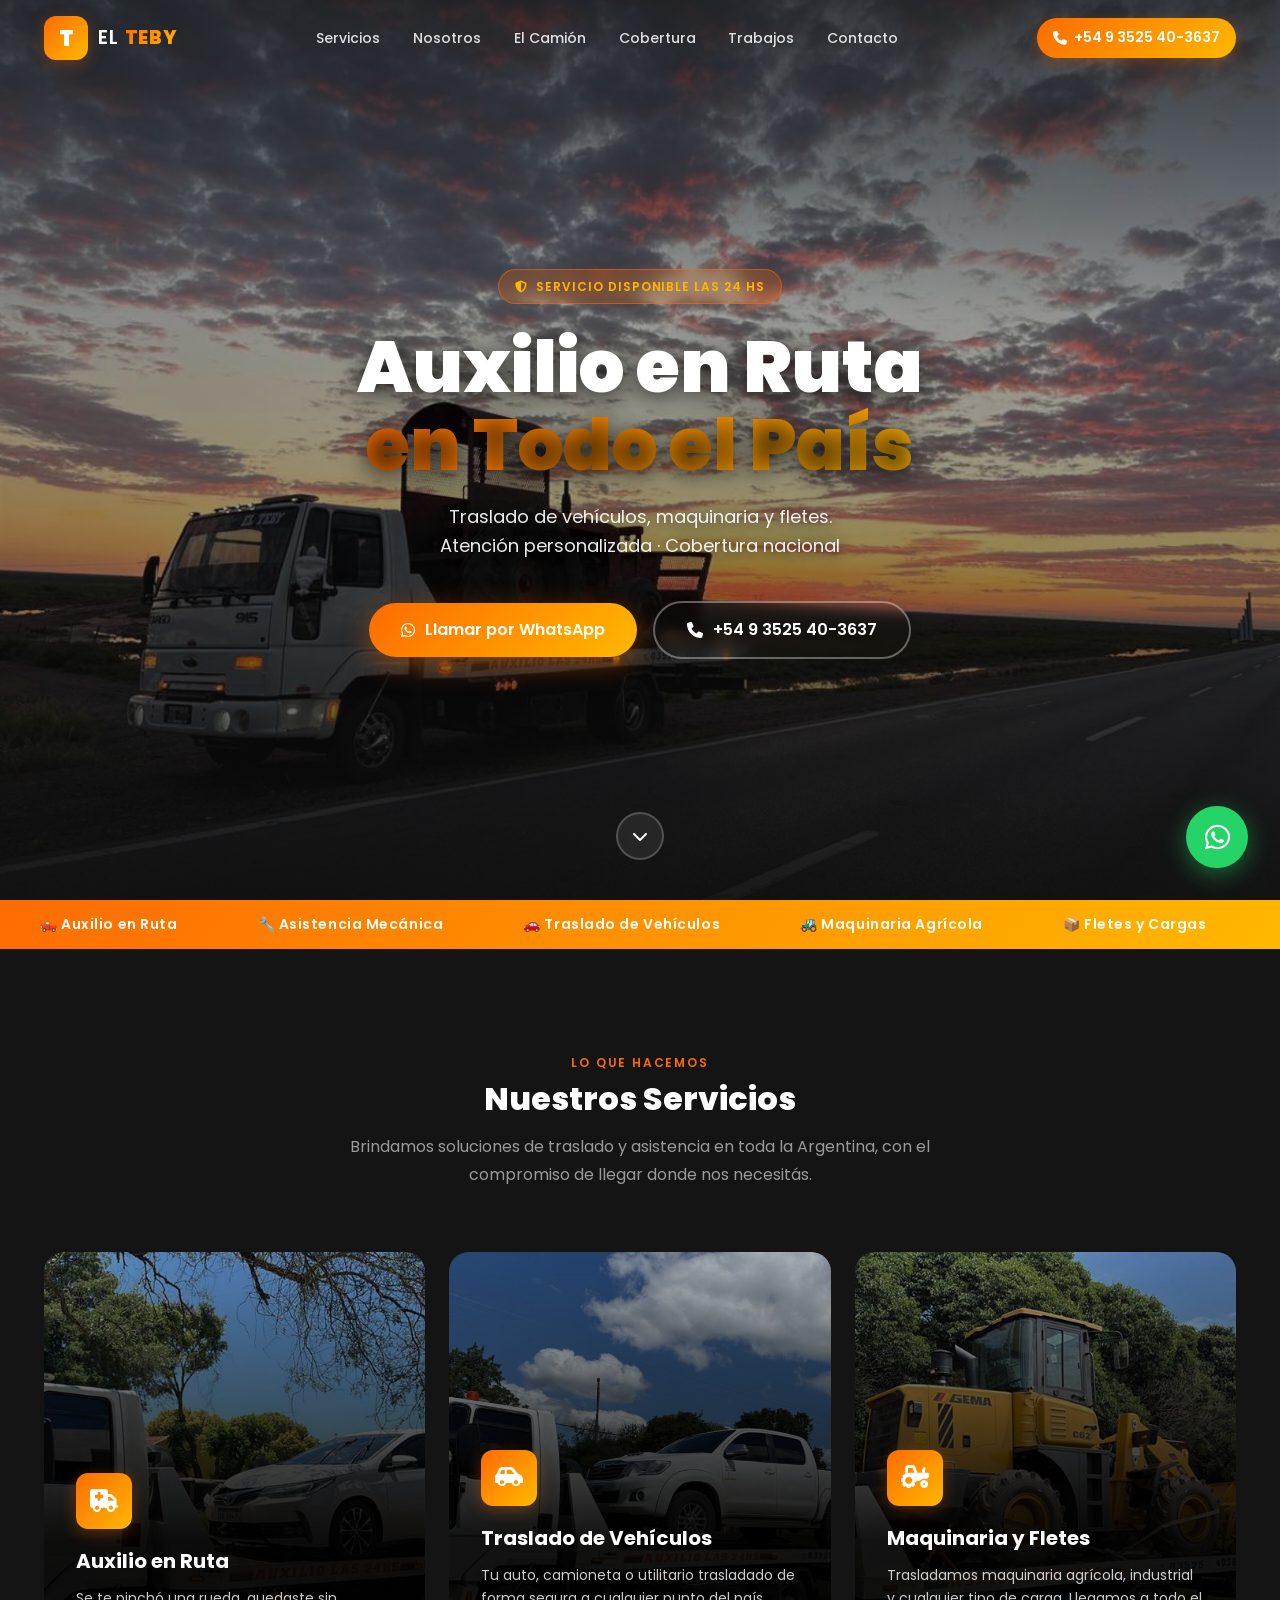
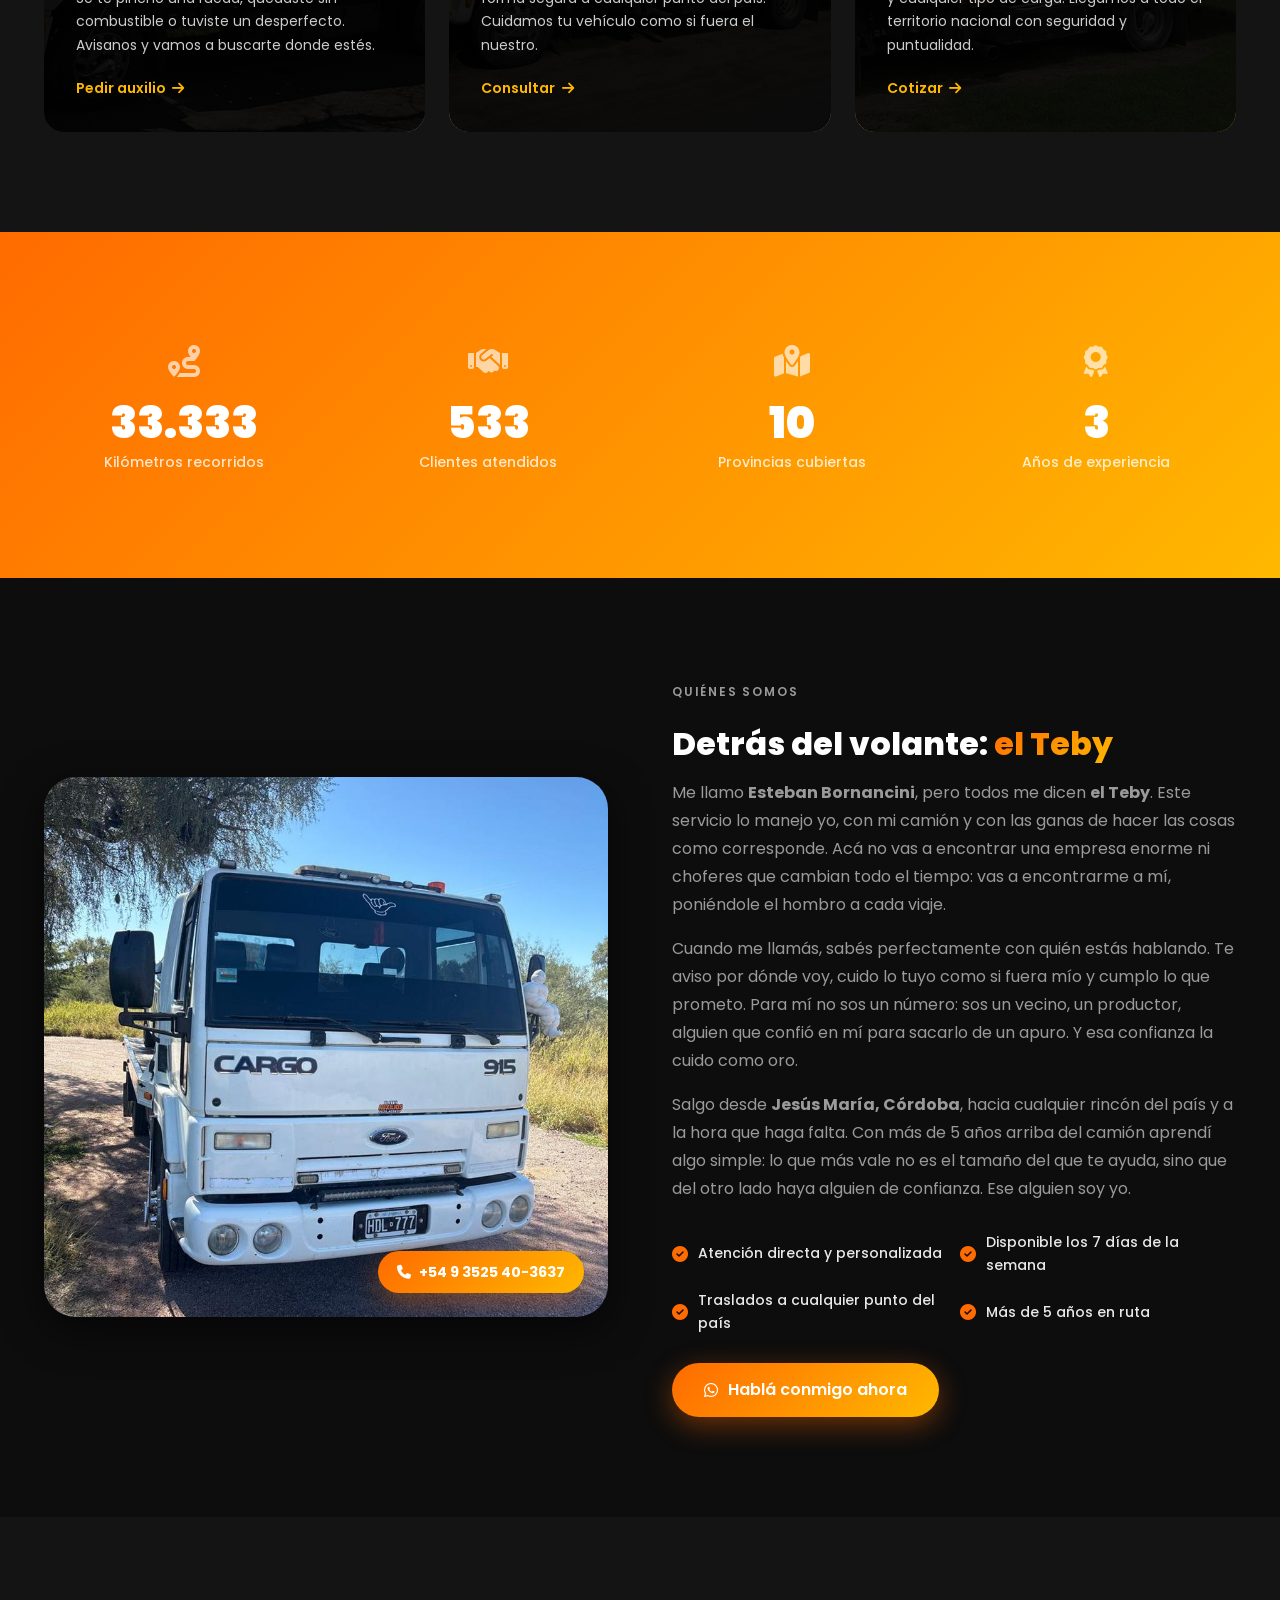
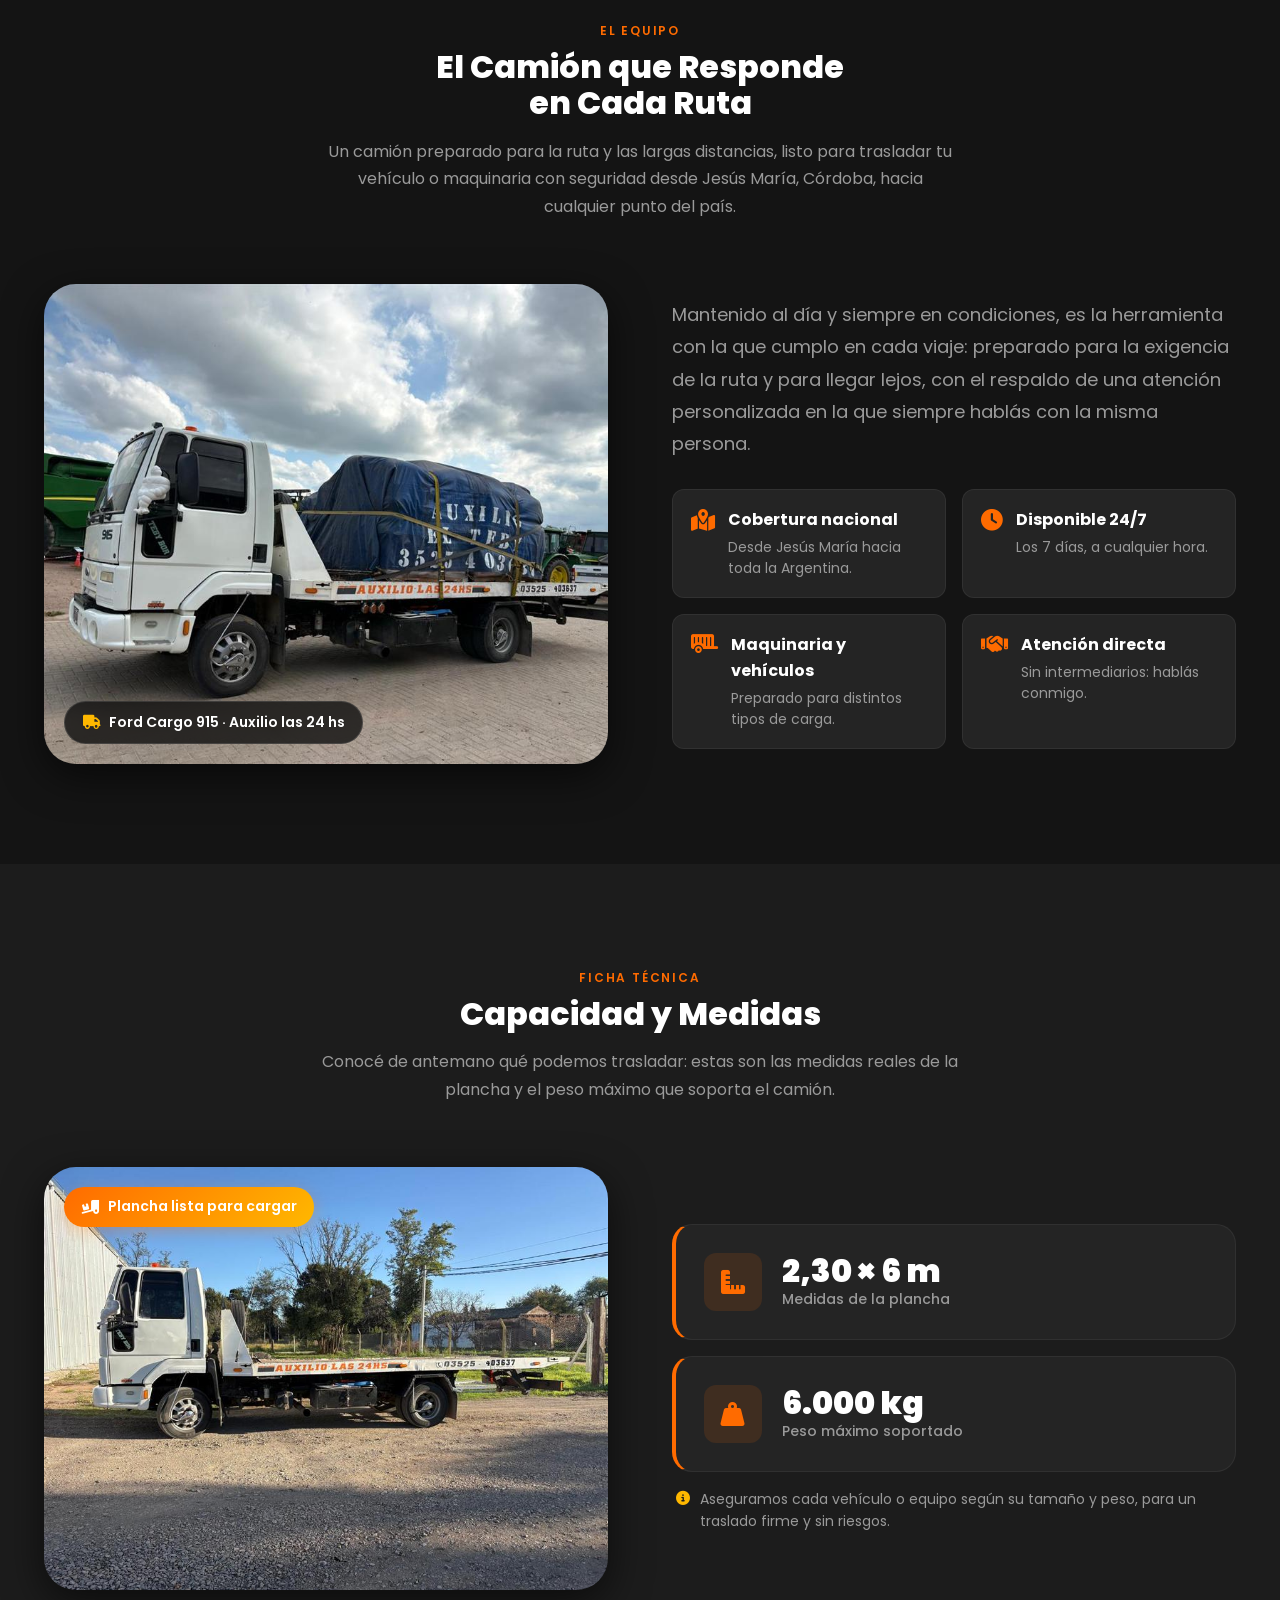
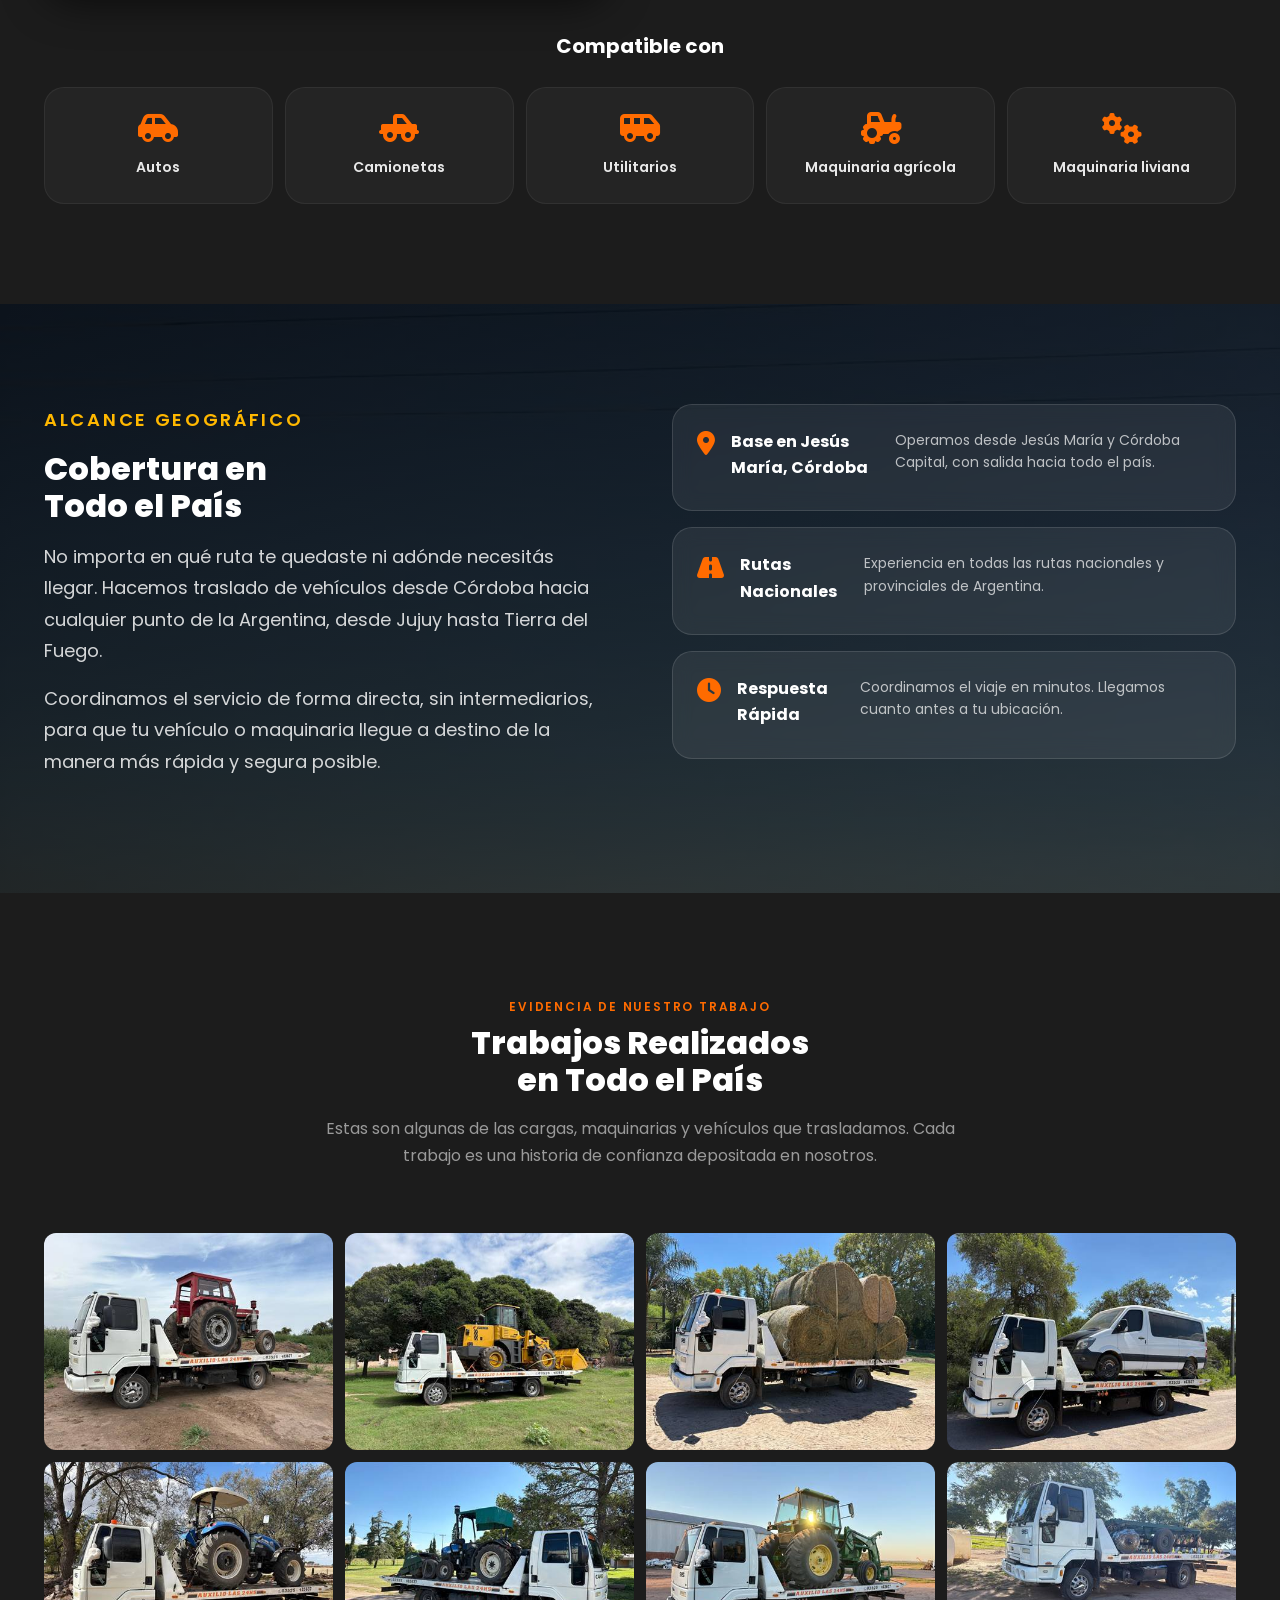
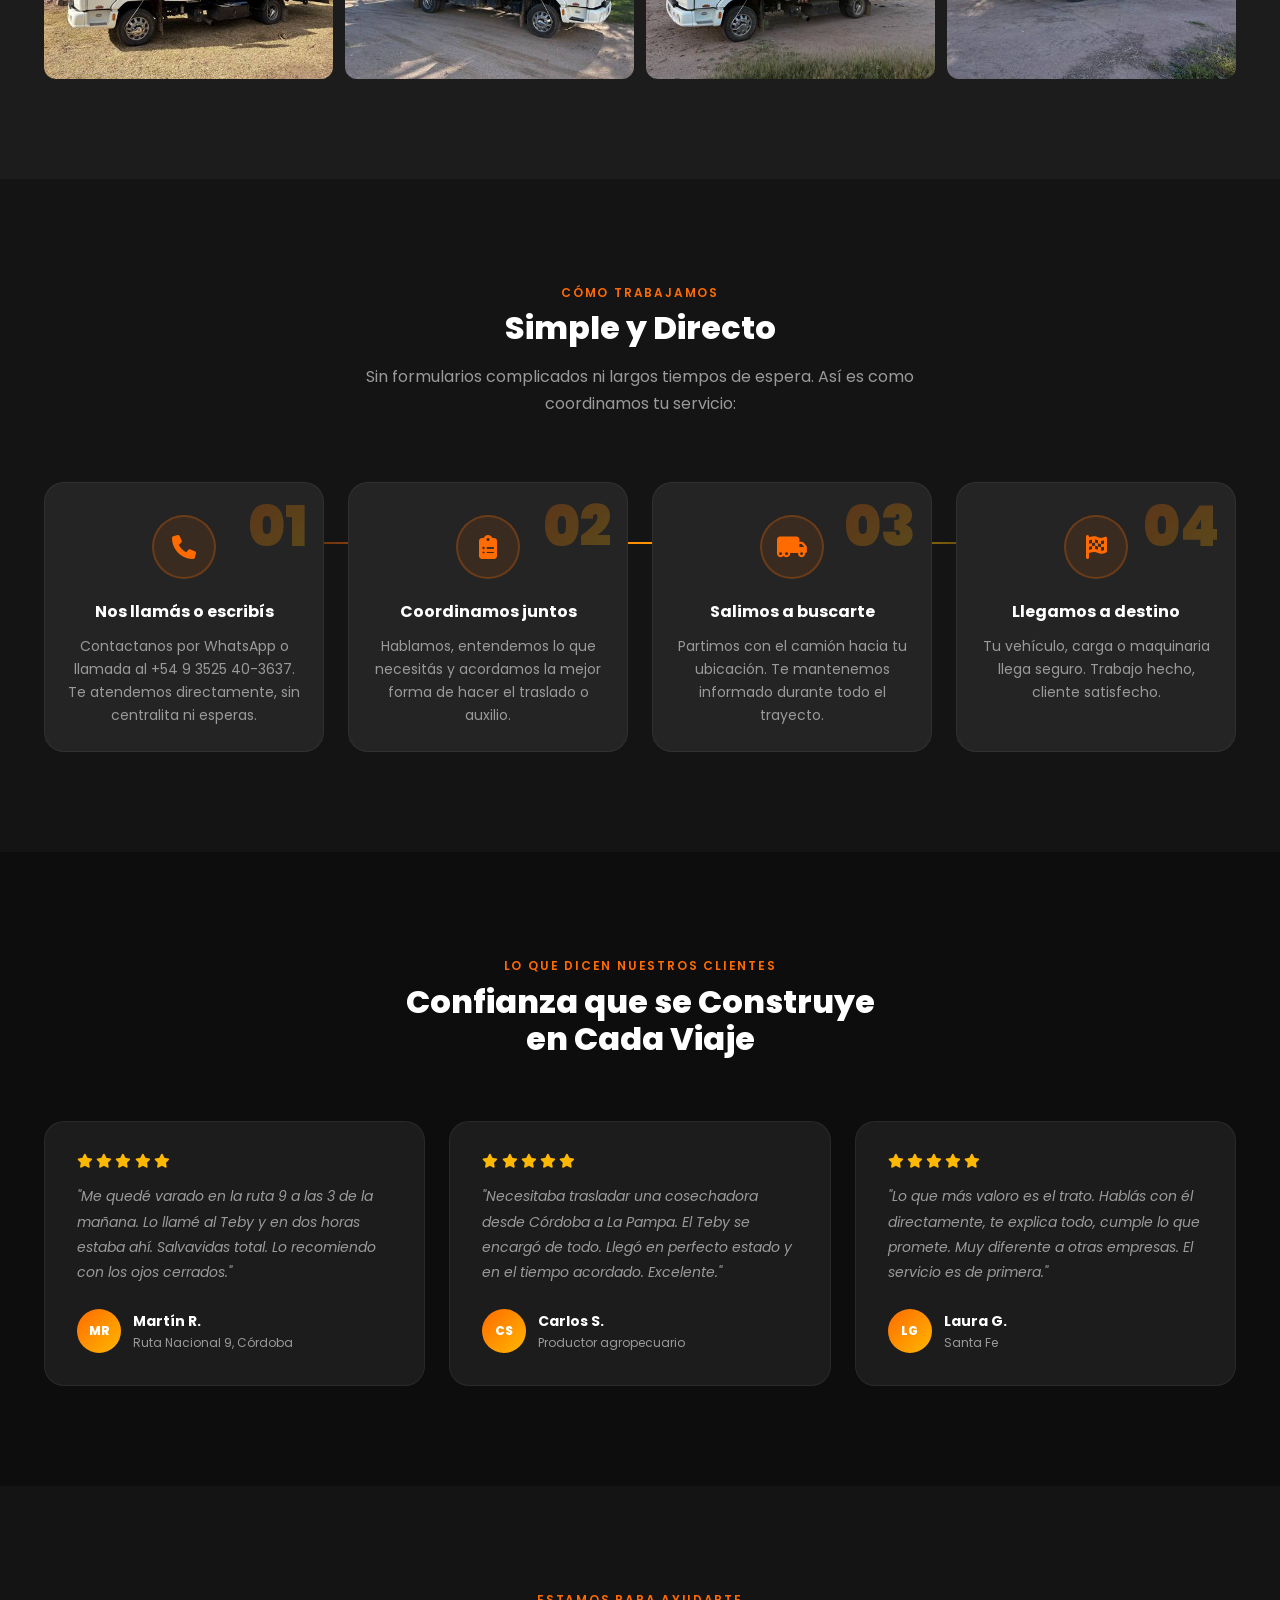
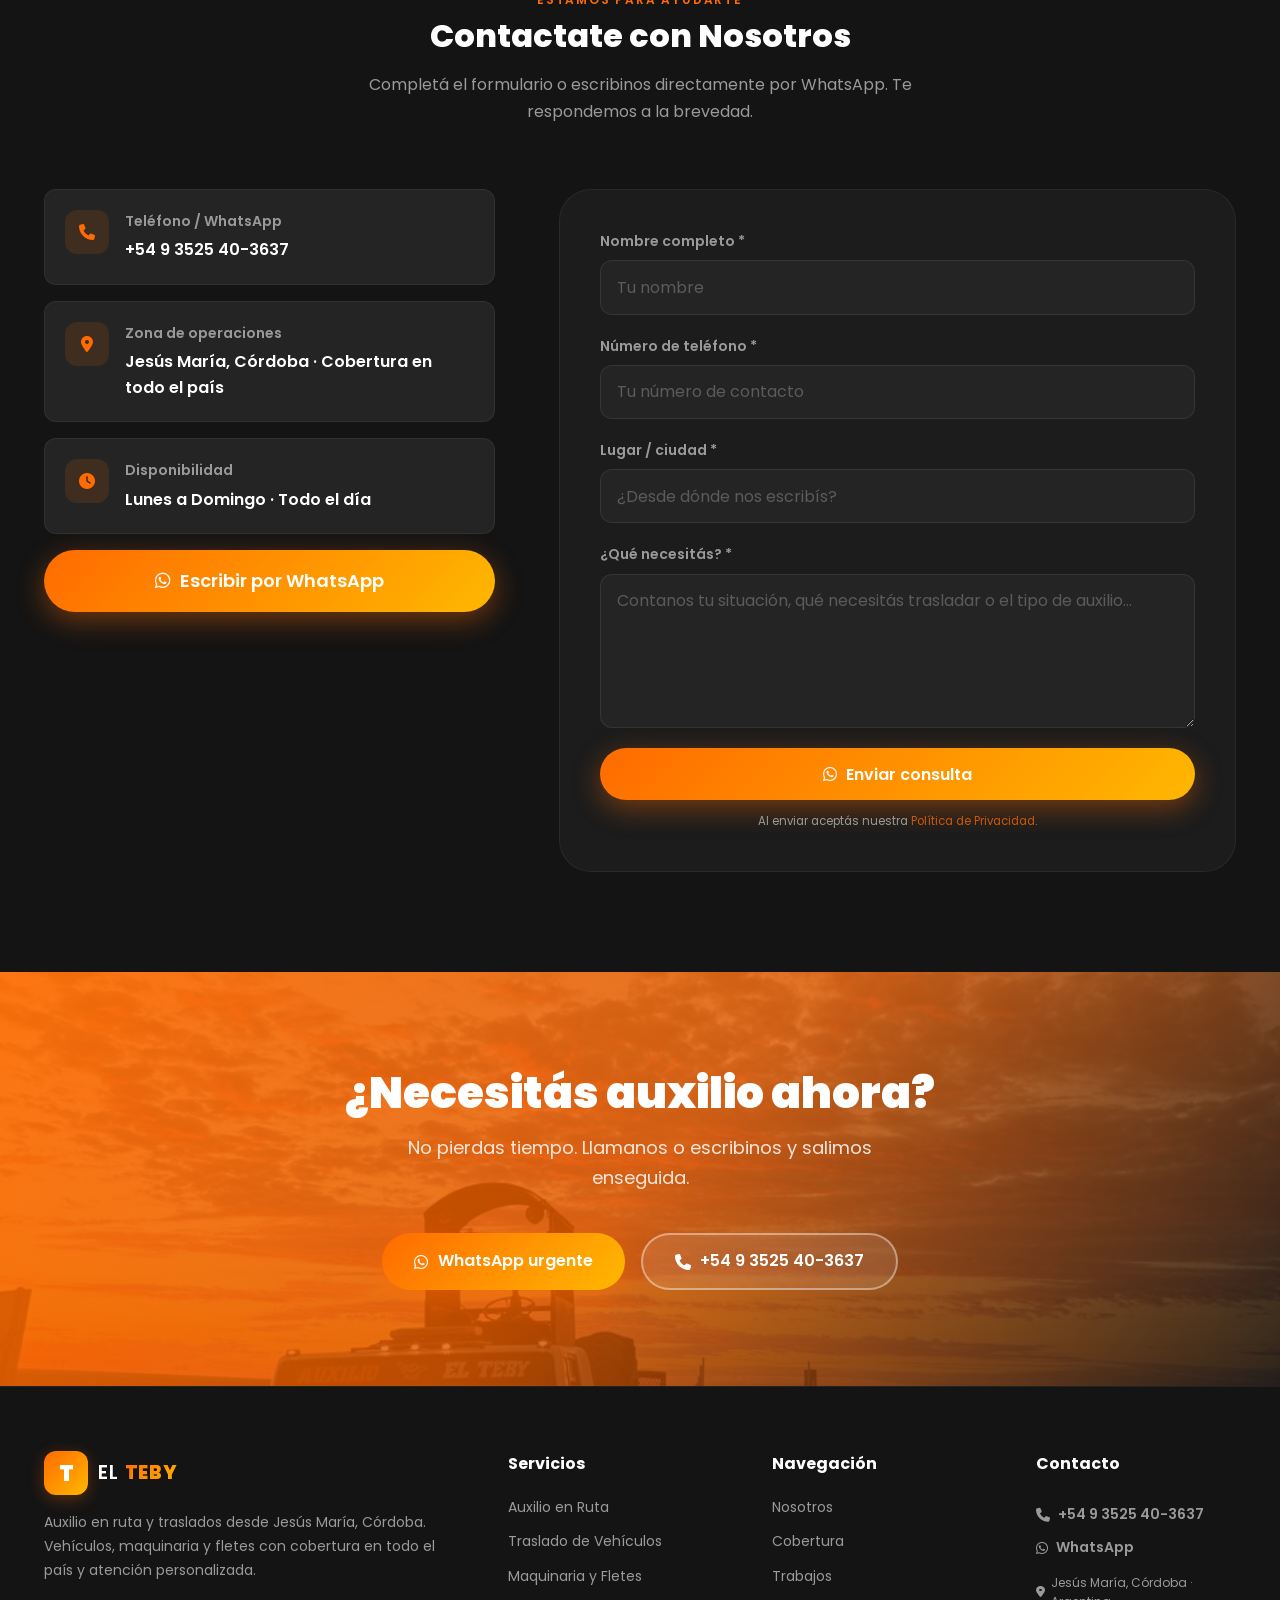
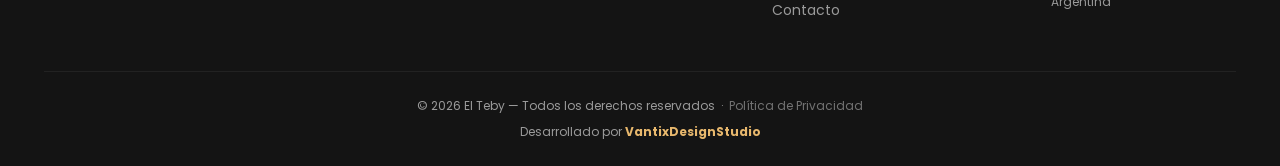
<file: index.html>
﻿<!DOCTYPE html>
<html lang="es">
<head>
    <meta charset="UTF-8">
    <meta name="viewport" content="width=device-width, initial-scale=1.0">
    <script>document.documentElement.classList.add('js');</script>
    <meta name="description" content="El Teby — Auxilio en ruta en Jesús María, traslado de vehículos desde Córdoba, maquinaria y fletes con cobertura en toda la Argentina. Servicio de grúa y traslados en Córdoba con atención personalizada. Tel: +54 9 3525 40-3637">
    <meta name="theme-color" content="#FF6B00">
    <title>El Teby | Auxilio en Ruta y Traslados en Jesús María, Córdoba — Cobertura Nacional</title>
    <link rel="canonical" href="https://www.auxilioselteby.com.ar/">
    <link rel="icon" href="images/favicon.svg" type="image/svg+xml">
    <link rel="icon" href="images/favicon-32x32.png" sizes="32x32" type="image/png">
    <link rel="icon" href="images/favicon-16x16.png" sizes="16x16" type="image/png">
    <link rel="apple-touch-icon" href="images/apple-touch-icon.png">
    <meta property="og:type" content="website">
    <meta property="og:locale" content="es_AR">
    <meta property="og:site_name" content="El Teby">
    <meta property="og:title" content="El Teby | Auxilio en Ruta y Traslados — Jesús María, Córdoba">
    <meta property="og:description" content="Auxilio en ruta, traslado de vehículos, maquinaria y fletes desde Jesús María, Córdoba, con cobertura en toda la Argentina. Atención personalizada las 24 hs.">
    <meta property="og:image" content="https://www.auxilioselteby.com.ar/images/og-image.jpg">
    <meta property="og:image:width" content="1200">
    <meta property="og:image:height" content="630">
    <meta property="og:url" content="https://www.auxilioselteby.com.ar/">
    <meta name="twitter:card" content="summary_large_image">
    <meta name="twitter:title" content="El Teby | Auxilio en Ruta y Traslados — Jesús María, Córdoba">
    <meta name="twitter:description" content="Auxilio en ruta y traslados desde Jesús María, Córdoba. Cobertura nacional con atención personalizada.">
    <meta name="twitter:image" content="https://www.auxilioselteby.com.ar/images/og-image.jpg">
    <link rel="preconnect" href="https://fonts.googleapis.com">
    <link rel="preconnect" href="https://fonts.gstatic.com" crossorigin>
    <link href="https://fonts.googleapis.com/css2?family=Poppins:wght@400;500;600;700;800;900&display=swap" rel="stylesheet">
    <link rel="stylesheet" href="https://cdnjs.cloudflare.com/ajax/libs/font-awesome/6.5.0/css/all.min.css">
    <link rel="stylesheet" href="styles/styles.css">

    <script type="application/ld+json">
    {
        "@context": "https://schema.org",
        "@type": "AutomotiveBusiness",
        "name": "El Teby",
        "description": "Auxilio en ruta, traslado de vehículos, maquinaria y fletes desde Jesús María, Córdoba, con cobertura en toda la Argentina.",
        "image": "https://www.auxilioselteby.com.ar/images/og-image.jpg",
        "url": "https://www.auxilioselteby.com.ar/",
        "telephone": "+5493525403637",
        "priceRange": "$$",
        "founder": {
            "@type": "Person",
            "name": "Esteban Bornancini",
            "alternateName": "El Teby"
        },
        "address": {
            "@type": "PostalAddress",
            "addressLocality": "Jesús María",
            "addressRegion": "Córdoba",
            "addressCountry": "AR"
        },
        "areaServed": [
            { "@type": "Country", "name": "Argentina" },
            { "@type": "AdministrativeArea", "name": "Córdoba" }
        ],
        "openingHoursSpecification": {
            "@type": "OpeningHoursSpecification",
            "dayOfWeek": ["Monday", "Tuesday", "Wednesday", "Thursday", "Friday", "Saturday", "Sunday"],
            "opens": "00:00",
            "closes": "23:59"
        }
    }
    </script>
</head>
<body>

<a href="#contenido" class="skip-link">Saltar al contenido</a>

<!-- Navbar -->
<nav id="navbar">
    <div class="nav-container">
        <a href="#inicio" class="nav-brand">
            <div class="brand-icon">T</div>
            <span class="brand-text">EL <strong>TEBY</strong></span>
        </a>
        <ul id="navLinks" class="nav-links" role="list">
            <li><a href="#servicios">Servicios</a></li>
            <li><a href="#nosotros">Nosotros</a></li>
            <li><a href="#camion">El Camión</a></li>
            <li><a href="#cobertura">Cobertura</a></li>
            <li><a href="#trabajos">Trabajos</a></li>
            <li><a href="#contacto">Contacto</a></li>
        </ul>
        <div class="nav-actions">
            <a href="tel:+5493525403637" class="nav-phone">
                <i aria-hidden="true" class="fas fa-phone"></i>
                <span>+54 9 3525 40-3637</span>
            </a>
            <button id="navToggle" class="nav-toggle" aria-label="Menú" aria-expanded="false" aria-controls="navLinks">
                <span></span>
                <span></span>
                <span></span>
            </button>
        </div>

    </div>
</nav>

<main id="contenido" tabindex="-1">

<!-- Hero -->
<section id="inicio" class="hero">

    <div class="hero-bg" style="background-image: url('images/hero-camion-atardecer.jpg');"></div>
    <div class="hero-overlay"></div>

    <div class="hero-content reveal">
        <div class="hero-badge">
            <i aria-hidden="true" class="fas fa-shield-halved"></i>
            Servicio disponible las 24 hs
        </div>

        <h1 class="hero-title">
            Auxilio en Ruta<br>
            <span>en Todo el País</span>
        </h1>

        <p class="hero-subtitle">
            Traslado de vehículos, maquinaria y fletes.<br>
            Atención personalizada · Cobertura nacional
        </p>

        <div class="hero-ctas">
            <a href="https://wa.me/5493525403637?text=Hola%2C%20necesito%20asistencia%20en%20ruta" class="btn btn-primary" target="_blank" rel="noopener">
                <i aria-hidden="true" class="fab fa-whatsapp"></i>
                Llamar por WhatsApp
            </a>
            <a href="tel:+5493525403637" class="btn btn-outline">
                <i aria-hidden="true" class="fas fa-phone"></i>
                +54 9 3525 40-3637
            </a>
        </div>
    </div>
    <button class="hero-scroll" aria-label="Ver servicios">
        <i aria-hidden="true" class="fas fa-chevron-down"></i>
    </button>

</section>

<!-- Ticker banner -->
<div class="ticker-banner" aria-hidden="true">
    <div class="ticker-track">
        <span>🛻 Auxilio en Ruta</span>
        <span>🔧 Asistencia Mecánica</span>
        <span>🚗 Traslado de Vehículos</span>
        <span>🚜 Maquinaria Agrícola</span>
        <span>📦 Fletes y Cargas</span>
        <span>🗺️ Cobertura Nacional</span>
        <span>📞 +54 9 3525 40-3637</span>
        <span>⭐ Atención Personalizada</span>
        <span>🛻 Auxilio en Ruta</span>
        <span>🔧 Asistencia Mecánica</span>
        <span>🚗 Traslado de Vehículos</span>
        <span>🚜 Maquinaria Agrícola</span>
        <span>📦 Fletes y Cargas</span>
        <span>🗺️ Cobertura Nacional</span>
        <span>📞 +54 9 3525 40-3637</span>
        <span>⭐ Atención Personalizada</span>
    </div>
</div>

<!-- Servicios -->
<section id="servicios" class="section servicios-section">
    <div class="container">

        <div class="section-header reveal">
            <p class="section-label">Lo que hacemos</p>
            <h2 class="section-title">Nuestros Servicios</h2>
            <p class="section-desc">
                Brindamos soluciones de traslado y asistencia en toda la Argentina,
                con el compromiso de llegar donde nos necesitás.
            </p>
        </div>

        <div class="services-grid">

            <!-- Card 1 -->
            <article class="service-card reveal">
                <div class="service-card-bg" style="background-image: url('images/servicio-auxilio.jpg');"></div>
                <div class="service-card-overlay"></div>
                <div class="service-card-content">
                    <div class="service-icon">
                        <i aria-hidden="true" class="fas fa-truck-medical"></i>
                    </div>
                    <h3>Auxilio en Ruta</h3>
                    <p>Se te pinchó una rueda, quedaste sin combustible o tuviste un desperfecto. Avisanos y vamos a buscarte donde estés.</p>
                    <a href="https://wa.me/5493525403637?text=Necesito%20auxilio%20en%20ruta" class="service-link" target="_blank" rel="noopener">
                        Pedir auxilio <i aria-hidden="true" class="fas fa-arrow-right"></i>
                    </a>
                </div>
            </article>

            <!-- Card 2 -->
            <article class="service-card reveal">
                <div class="service-card-bg" style="background-image: url('images/servicio-vehiculos.jpg');"></div>
                <div class="service-card-overlay"></div>
                <div class="service-card-content">
                    <div class="service-icon">
                        <i aria-hidden="true" class="fas fa-car-side"></i>
                    </div>
                    <h3>Traslado de Vehículos</h3>
                    <p>Tu auto, camioneta o utilitario trasladado de forma segura a cualquier punto del país. Cuidamos tu vehículo como si fuera el nuestro.</p>
                    <a href="https://wa.me/5493525403637?text=Quiero%20trasladar%20un%20veh%C3%ADculo" class="service-link" target="_blank" rel="noopener">
                        Consultar <i aria-hidden="true" class="fas fa-arrow-right"></i>
                    </a>
                </div>
            </article>

            <!-- Card 3 -->
            <article class="service-card reveal">
                <div class="service-card-bg" style="background-image: url('images/servicio-maquinaria.jpg');"></div>
                <div class="service-card-overlay"></div>
                <div class="service-card-content">
                    <div class="service-icon">
                        <i aria-hidden="true" class="fas fa-tractor"></i>
                    </div>
                    <h3>Maquinaria y Fletes</h3>
                    <p>Trasladamos maquinaria agrícola, industrial y cualquier tipo de carga. Llegamos a todo el territorio nacional con seguridad y puntualidad.</p>
                    <a href="https://wa.me/5493525403637?text=Necesito%20trasladar%20maquinaria%20o%20un%20flete" class="service-link" target="_blank" rel="noopener">
                        Cotizar <i aria-hidden="true" class="fas fa-arrow-right"></i>
                    </a>
                </div>
            </article>

        </div>
    </div>
</section>

<!-- Estadísticas -->
<section class="stats-section">
    <div class="container">
        <div class="stats-grid">

            <div class="stat-item reveal">
                <div class="stat-icon"><i aria-hidden="true" class="fas fa-route"></i></div>
                <span class="counter" data-target="50000">0</span>
                <p>Kilómetros recorridos</p>
            </div>

            <div class="stat-item reveal">
                <div class="stat-icon"><i aria-hidden="true" class="fas fa-handshake"></i></div>
                <span class="counter" data-target="800">0</span>
                <p>Clientes atendidos</p>
            </div>

            <div class="stat-item reveal">
                <div class="stat-icon"><i aria-hidden="true" class="fas fa-map-marked-alt"></i></div>
                <span class="counter" data-target="15">0</span>
                <p>Provincias cubiertas</p>
            </div>

            <div class="stat-item reveal">
                <div class="stat-icon"><i aria-hidden="true" class="fas fa-award"></i></div>
                <span class="counter" data-target="5">0</span>
                <p>Años de experiencia</p>
            </div>

        </div>
    </div>
</section>

<!-- Nosotros -->
<section id="nosotros" class="section nosotros-section">
    <div class="container">
        <div class="nosotros-grid">
            <div class="nosotros-image reveal-left">
                <div class="nosotros-img-wrap">
                    <img
                        src="images/nosotros-camion.jpg"
                        srcset="images/nosotros-camion-480.jpg 480w, images/nosotros-camion.jpg 900w"
                        sizes="(min-width: 769px) 580px, 92vw"
                        width="900"
                        height="1200"
                        alt="Nuestro camión — El Teby"
                        loading="lazy"
                        decoding="async"
                    >
                    <div class="nosotros-badge">
                        <i aria-hidden="true" class="fas fa-phone"></i>
                        <span>+54 9 3525 40-3637</span>
                    </div>
                </div>
            </div>

            <!-- Texto -->
            <div class="nosotros-text reveal-right">
                <p class="section-label">Quiénes somos</p>
                <h2 class="section-title">Detrás del volante: <span>el Teby</span></h2>
                <p>
                    Me llamo <strong>Esteban Bornancini</strong>, pero todos me dicen
                    <strong>el Teby</strong>. Este servicio lo manejo yo, con mi camión y
                    con las ganas de hacer las cosas como corresponde. Acá no vas a encontrar
                    una empresa enorme ni choferes que cambian todo el tiempo: vas a
                    encontrarme a mí, poniéndole el hombro a cada viaje.
                </p>
                <p>
                    Cuando me llamás, sabés perfectamente con quién estás hablando. Te aviso
                    por dónde voy, cuido lo tuyo como si fuera mío y cumplo lo que prometo.
                    Para mí no sos un número: sos un vecino, un productor, alguien que confió
                    en mí para sacarlo de un apuro. Y esa confianza la cuido como oro.
                </p>
                <p>
                    Salgo desde <strong>Jesús María, Córdoba</strong>, hacia cualquier rincón
                    del país y a la hora que haga falta. Con más de 5 años arriba del camión
                    aprendí algo simple: lo que más vale no es el tamaño del que te ayuda, sino
                    que del otro lado haya alguien de confianza. Ese alguien soy yo.
                </p>

                <div class="nosotros-features">
                    <div class="nos-feat">
                        <i aria-hidden="true" class="fas fa-check-circle"></i>
                        <span>Atención directa y personalizada</span>
                    </div>
                    <div class="nos-feat">
                        <i aria-hidden="true" class="fas fa-check-circle"></i>
                        <span>Disponible los 7 días de la semana</span>
                    </div>
                    <div class="nos-feat">
                        <i aria-hidden="true" class="fas fa-check-circle"></i>
                        <span>Traslados a cualquier punto del país</span>
                    </div>
                    <div class="nos-feat">
                        <i aria-hidden="true" class="fas fa-check-circle"></i>
                        <span>Más de 5 años en ruta</span>
                    </div>
                </div>

                <a href="https://wa.me/5493525403637?text=Hola%2C%20quiero%20consultar%20por%20sus%20servicios" class="btn btn-primary" target="_blank" rel="noopener">
                    <i aria-hidden="true" class="fab fa-whatsapp"></i>
                    Hablá conmigo ahora
                </a>
            </div>

        </div>
    </div>
</section>

<!-- camión -->
<section id="camion" class="section camion-section">
    <div class="container">
        <div class="section-header reveal">
            <p class="section-label">El equipo</p>
            <h2 class="section-title">El Camión que Responde<br>en Cada Ruta</h2>
            <p class="section-desc">
                Un camión preparado para la ruta y las largas distancias, listo para
                trasladar tu vehículo o maquinaria con seguridad desde Jesús María,
                Córdoba, hacia cualquier punto del país.
            </p>
        </div>

        <div class="camion-grid">
            <div class="camion-image reveal-left">
                <div class="camion-img-wrap">
                    <img
                        src="images/el-camion.jpg"
                        srcset="images/el-camion-480.jpg 480w, images/el-camion.jpg 900w"
                        sizes="(min-width: 769px) 580px, 92vw"
                        width="900"
                        height="675"
                        alt="Camión de auxilio El Teby, Ford Cargo 915, en Jesús María, Córdoba"
                        loading="lazy"
                        decoding="async"
                    >
                    <div class="camion-img-tag">
                        <i aria-hidden="true" class="fas fa-truck"></i>
                        <span>Ford Cargo 915 · Auxilio las 24 hs</span>
                    </div>
                </div>
            </div>

            <!-- Contenido -->
            <div class="camion-content reveal-right">
                <p class="camion-intro">
                    Mantenido al día y siempre en condiciones, es la herramienta con la
                    que cumplo en cada viaje: preparado para la exigencia de la ruta y
                    para llegar lejos, con el respaldo de una atención personalizada en
                    la que siempre hablás con la misma persona.
                </p>

                <div class="camion-features">
                    <div class="camion-feat">
                        <i aria-hidden="true" class="fas fa-map-location-dot"></i>
                        <div>
                            <h4>Cobertura nacional</h4>
                            <p>Desde Jesús María hacia toda la Argentina.</p>
                        </div>
                    </div>
                    <div class="camion-feat">
                        <i aria-hidden="true" class="fas fa-clock"></i>
                        <div>
                            <h4>Disponible 24/7</h4>
                            <p>Los 7 días, a cualquier hora.</p>
                        </div>
                    </div>
                    <div class="camion-feat">
                        <i aria-hidden="true" class="fas fa-trailer"></i>
                        <div>
                            <h4>Maquinaria y vehículos</h4>
                            <p>Preparado para distintos tipos de carga.</p>
                        </div>
                    </div>
                    <div class="camion-feat">
                        <i aria-hidden="true" class="fas fa-handshake"></i>
                        <div>
                            <h4>Atención directa</h4>
                            <p>Sin intermediarios: hablás conmigo.</p>
                        </div>
                    </div>
                </div>
            </div>

        </div>
    </div>
</section>

<!-- medidas -->
<section id="capacidad" class="section capacidad-section">
    <div class="container">

        <div class="section-header reveal">
            <p class="section-label">Ficha técnica</p>
            <h2 class="section-title">Capacidad y Medidas</h2>
            <p class="section-desc">
                Conocé de antemano qué podemos trasladar: estas son las medidas reales
                de la plancha y el peso máximo que soporta el camión.
            </p>
        </div>

        <div class="capacidad-grid">

            <!-- Imagen plancha -->
            <div class="capacidad-img-wrap reveal-left">
                <img
                    src="images/plancha-camion.jpg"
                    srcset="images/plancha-camion-480.jpg 480w, images/plancha-camion.jpg 900w"
                    sizes="(min-width: 769px) 580px, 92vw"
                    width="900"
                    height="675"
                    alt="Plancha del camión El Teby de 2,30 por 6 metros"
                    loading="lazy"
                    decoding="async"
                >
                <div class="capacidad-img-tag">
                    <i aria-hidden="true" class="fas fa-truck-ramp-box"></i>
                    <span>Plancha lista para cargar</span>
                </div>
            </div>

            <!-- Especificaciones -->
            <div class="capacidad-specs reveal-right">
                <div class="spec-card">
                    <div class="spec-icon"><i aria-hidden="true" class="fas fa-ruler-combined"></i></div>
                    <div class="spec-data">
                        <span class="spec-num">2,30 × 6 m</span>
                        <span class="spec-label">Medidas de la plancha</span>
                    </div>
                </div>
                <div class="spec-card">
                    <div class="spec-icon"><i aria-hidden="true" class="fas fa-weight-hanging"></i></div>
                    <div class="spec-data">
                        <span class="spec-num">6.000 kg</span>
                        <span class="spec-label">Peso máximo soportado</span>
                    </div>
                </div>
                <p class="spec-note">
                    <i aria-hidden="true" class="fas fa-circle-info"></i>
                    Aseguramos cada vehículo o equipo según su tamaño y peso, para un
                    traslado firme y sin riesgos.
                </p>
            </div>

        </div>

        <!-- Compatibilidad -->
        <div class="compat-block reveal">
            <h3 class="compat-title">Compatible con</h3>
            <div class="compat-grid">
                <div class="compat-card">
                    <i aria-hidden="true" class="fas fa-car-side"></i>
                    <span>Autos</span>
                </div>
                <div class="compat-card">
                    <i aria-hidden="true" class="fas fa-truck-pickup"></i>
                    <span>Camionetas</span>
                </div>
                <div class="compat-card">
                    <i aria-hidden="true" class="fas fa-van-shuttle"></i>
                    <span>Utilitarios</span>
                </div>
                <div class="compat-card">
                    <i aria-hidden="true" class="fas fa-tractor"></i>
                    <span>Maquinaria agrícola</span>
                </div>
                <div class="compat-card">
                    <i aria-hidden="true" class="fas fa-gears"></i>
                    <span>Maquinaria liviana</span>
                </div>
            </div>
        </div>

    </div>
</section>

<!-- Cobertura nacional -->
<section id="cobertura" class="cobertura-section">

    <div class="cobertura-bg" style="background-image: url('images/cobertura-ruta.jpg');"></div>
    <div class="cobertura-overlay"></div>

    <div class="container cobertura-content">

        <div class="cobertura-text reveal">
            <p class="section-label light">Alcance geográfico</p>
            <h2 class="section-title light">Cobertura en<br>Todo el País</h2>
            <p>
                No importa en qué ruta te quedaste ni adónde necesitás llegar.
                Hacemos traslado de vehículos desde Córdoba hacia cualquier punto
                de la Argentina, desde Jujuy hasta Tierra del Fuego.
            </p>
            <p>
                Coordinamos el servicio de forma directa, sin intermediarios,
                para que tu vehículo o maquinaria llegue a destino de la manera
                más rápida y segura posible.
            </p>
        </div>

        <div class="cobertura-cards reveal">

            <div class="cob-card">
                <i aria-hidden="true" class="fas fa-map-marker-alt"></i>
                <h4>Base en Jesús María, Córdoba</h4>
                <p>Operamos desde Jesús María y Córdoba Capital, con salida hacia todo el país.</p>
            </div>

            <div class="cob-card">
                <i aria-hidden="true" class="fas fa-road"></i>
                <h4>Rutas Nacionales</h4>
                <p>Experiencia en todas las rutas nacionales y provinciales de Argentina.</p>
            </div>

            <div class="cob-card">
                <i aria-hidden="true" class="fas fa-clock"></i>
                <h4>Respuesta Rápida</h4>
                <p>Coordinamos el viaje en minutos. Llegamos cuanto antes a tu ubicación.</p>
            </div>

        </div>

    </div>
</section>

<!-- Trabajos realizados -->
<section id="trabajos" class="section trabajos-section">
    <div class="container">

        <div class="section-header reveal">
            <p class="section-label">Evidencia de nuestro trabajo</p>
            <h2 class="section-title">Trabajos Realizados<br>en Todo el País</h2>
            <p class="section-desc">
                Estas son algunas de las cargas, maquinarias y vehículos que trasladamos.
                Cada trabajo es una historia de confianza depositada en nosotros.
            </p>
        </div>

        <div class="gallery-grid">

            <figure class="gallery-item reveal">
                <img src="images/trabajo-tractor-rojo.jpg" srcset="images/trabajo-tractor-rojo-480.jpg 480w, images/trabajo-tractor-rojo.jpg 900w" sizes="(min-width: 1025px) 25vw, (min-width: 769px) 31vw, (min-width: 481px) 46vw, 90vw" width="900" height="675" alt="Traslado de tractor Massey Ferguson" loading="lazy" decoding="async">
                <figcaption>Tractor agrícola — Traslado interprovincial</figcaption>
            </figure>

            <figure class="gallery-item reveal">
                <img src="images/trabajo-excavadora.jpg" srcset="images/trabajo-excavadora-480.jpg 480w, images/trabajo-excavadora.jpg 900w" sizes="(min-width: 1025px) 25vw, (min-width: 769px) 31vw, (min-width: 481px) 46vw, 90vw" width="900" height="675" alt="Traslado de excavadora" loading="lazy" decoding="async">
                <figcaption>Maquinaria vial — Traslado de equipo pesado</figcaption>
            </figure>

            <figure class="gallery-item reveal">
                <img src="images/trabajo-fardos.jpg" srcset="images/trabajo-fardos-480.jpg 480w, images/trabajo-fardos.jpg 900w" sizes="(min-width: 1025px) 25vw, (min-width: 769px) 31vw, (min-width: 481px) 46vw, 90vw" width="900" height="675" alt="Flete de fardos y carga rural" loading="lazy" decoding="async">
                <figcaption>Fardos y carga rural — Provincia de Córdoba</figcaption>
            </figure>

            <figure class="gallery-item reveal">
                <img src="images/trabajo-furgon.jpg" srcset="images/trabajo-furgon-480.jpg 480w, images/trabajo-furgon.jpg 900w" sizes="(min-width: 1025px) 25vw, (min-width: 769px) 31vw, (min-width: 481px) 46vw, 90vw" width="900" height="675" alt="Traslado de furgón Sprinter" loading="lazy" decoding="async">
                <figcaption>Furgón utilitario — Traslado seguro</figcaption>
            </figure>

            <figure class="gallery-item reveal">
                <img src="images/trabajo-tractor-verde.jpg" srcset="images/trabajo-tractor-verde-480.jpg 480w, images/trabajo-tractor-verde.jpg 900w" sizes="(min-width: 1025px) 25vw, (min-width: 769px) 31vw, (min-width: 481px) 46vw, 90vw" width="900" height="675" alt="Traslado de tractor a zona serrana" loading="lazy" decoding="async">
                <figcaption>Tractor — Traslado hacia el interior</figcaption>
            </figure>

            <figure class="gallery-item reveal">
                <img src="images/trabajo-john-deere.jpg" srcset="images/trabajo-john-deere-480.jpg 480w, images/trabajo-john-deere.jpg 900w" sizes="(min-width: 1025px) 25vw, (min-width: 769px) 31vw, (min-width: 481px) 46vw, 90vw" width="900" height="675" alt="Traslado de tractor New Holland" loading="lazy" decoding="async">
                <figcaption>Tractor New Holland — Llegamos hasta el campo</figcaption>
            </figure>

            <figure class="gallery-item reveal">
                <img src="images/trabajo-tractor-atardecer.jpg" srcset="images/trabajo-tractor-atardecer-480.jpg 480w, images/trabajo-tractor-atardecer.jpg 900w" sizes="(min-width: 1025px) 25vw, (min-width: 769px) 31vw, (min-width: 481px) 46vw, 90vw" width="900" height="675" alt="Traslado de maquinaria al atardecer" loading="lazy" decoding="async">
                <figcaption>Maquinaria agrícola — A cualquier hora del día</figcaption>
            </figure>

            <figure class="gallery-item reveal">
                <img src="images/trabajo-camion-ruta.jpg" srcset="images/trabajo-camion-ruta-480.jpg 480w, images/trabajo-camion-ruta.jpg 900w" sizes="(min-width: 1025px) 25vw, (min-width: 769px) 31vw, (min-width: 481px) 46vw, 90vw" width="900" height="675" alt="Camión El Teby en ruta" loading="lazy" decoding="async">
                <figcaption>Siempre en ruta — Cobertura en todo el país</figcaption>
            </figure>

        </div>

    </div>
</section>

<!-- Proceso de trabajo -->
<section class="section proceso-section">
    <div class="container">

        <div class="section-header reveal">
            <p class="section-label">Cómo trabajamos</p>
            <h2 class="section-title">Simple y Directo</h2>
            <p class="section-desc">
                Sin formularios complicados ni largos tiempos de espera.
                Así es como coordinamos tu servicio:
            </p>
        </div>

        <div class="proceso-grid">

            <div class="proceso-step reveal">
                <div class="step-number">01</div>
                <div class="step-icon"><i aria-hidden="true" class="fas fa-phone"></i></div>
                <h3>Nos llamás o escribís</h3>
                <p>Contactanos por WhatsApp o llamada al +54 9 3525 40-3637. Te atendemos directamente, sin centralita ni esperas.</p>
            </div>

            <div class="proceso-step reveal">
                <div class="step-number">02</div>
                <div class="step-icon"><i aria-hidden="true" class="fas fa-clipboard-list"></i></div>
                <h3>Coordinamos juntos</h3>
                <p>Hablamos, entendemos lo que necesitás y acordamos la mejor forma de hacer el traslado o auxilio.</p>
            </div>

            <div class="proceso-step reveal">
                <div class="step-number">03</div>
                <div class="step-icon"><i aria-hidden="true" class="fas fa-truck-moving"></i></div>
                <h3>Salimos a buscarte</h3>
                <p>Partimos con el camión hacia tu ubicación. Te mantenemos informado durante todo el trayecto.</p>
            </div>

            <div class="proceso-step reveal">
                <div class="step-number">04</div>
                <div class="step-icon"><i aria-hidden="true" class="fas fa-flag-checkered"></i></div>
                <h3>Llegamos a destino</h3>
                <p>Tu vehículo, carga o maquinaria llega seguro. Trabajo hecho, cliente satisfecho.</p>
            </div>

        </div>

    </div>
</section>

<!-- Testimonios -->
<section class="section testimonios-section">
    <div class="container">

        <div class="section-header reveal">
            <p class="section-label">Lo que dicen nuestros clientes</p>
            <h2 class="section-title">Confianza que se Construye<br>en Cada Viaje</h2>
        </div>

        <div class="testimonios-grid">

            <div class="testimonio-card reveal">
                <div class="testimonio-stars">
                    <i aria-hidden="true" class="fas fa-star"></i><i aria-hidden="true" class="fas fa-star"></i><i aria-hidden="true" class="fas fa-star"></i>
                    <i aria-hidden="true" class="fas fa-star"></i><i aria-hidden="true" class="fas fa-star"></i>
                </div>
                <p>"Me quedé varado en la ruta 9 a las 3 de la mañana. Lo llamé al Teby y en dos horas estaba ahí. Salvavidas total. Lo recomiendo con los ojos cerrados."</p>
                <div class="testimonio-autor">
                    <div class="autor-avatar">MR</div>
                    <div>
                        <strong>Martín R.</strong>
                        <span>Ruta Nacional 9, Córdoba</span>
                    </div>
                </div>
            </div>

            <div class="testimonio-card reveal">
                <div class="testimonio-stars">
                    <i aria-hidden="true" class="fas fa-star"></i><i aria-hidden="true" class="fas fa-star"></i><i aria-hidden="true" class="fas fa-star"></i>
                    <i aria-hidden="true" class="fas fa-star"></i><i aria-hidden="true" class="fas fa-star"></i>
                </div>
                <p>"Necesitaba trasladar una cosechadora desde Córdoba a La Pampa. El Teby se encargó de todo. Llegó en perfecto estado y en el tiempo acordado. Excelente."</p>
                <div class="testimonio-autor">
                    <div class="autor-avatar">CS</div>
                    <div>
                        <strong>Carlos S.</strong>
                        <span>Productor agropecuario</span>
                    </div>
                </div>
            </div>

            <div class="testimonio-card reveal">
                <div class="testimonio-stars">
                    <i aria-hidden="true" class="fas fa-star"></i><i aria-hidden="true" class="fas fa-star"></i><i aria-hidden="true" class="fas fa-star"></i>
                    <i aria-hidden="true" class="fas fa-star"></i><i aria-hidden="true" class="fas fa-star"></i>
                </div>
                <p>"Lo que más valoro es el trato. Hablás con él directamente, te explica todo, cumple lo que promete. Muy diferente a otras empresas. El servicio es de primera."</p>
                <div class="testimonio-autor">
                    <div class="autor-avatar">LG</div>
                    <div>
                        <strong>Laura G.</strong>
                        <span>Santa Fe</span>
                    </div>
                </div>
            </div>

        </div>

    </div>
</section>

<!-- Contacto -->
<section id="contacto" class="section contacto-section">
    <div class="container">

        <div class="section-header reveal">
            <p class="section-label">Estamos para ayudarte</p>
            <h2 class="section-title">Contactate con Nosotros</h2>
            <p class="section-desc">
                Completá el formulario o escribinos directamente por WhatsApp.
                Te respondemos a la brevedad.
            </p>
        </div>

        <div class="contacto-grid">

            <!-- Info -->
            <div class="contacto-info reveal-left">

                <div class="info-card">
                    <div class="info-icon"><i aria-hidden="true" class="fas fa-phone"></i></div>
                    <div>
                        <h4>Teléfono / WhatsApp</h4>
                        <a href="tel:+5493525403637">+54 9 3525 40-3637</a>
                    </div>
                </div>

                <div class="info-card">
                    <div class="info-icon"><i aria-hidden="true" class="fas fa-map-marker-alt"></i></div>
                    <div>
                        <h4>Zona de operaciones</h4>
                        <span>Jesús María, Córdoba · Cobertura en todo el país</span>
                    </div>
                </div>

                <div class="info-card">
                    <div class="info-icon"><i aria-hidden="true" class="fas fa-clock"></i></div>
                    <div>
                        <h4>Disponibilidad</h4>
                        <span>Lunes a Domingo · Todo el día</span>
                    </div>
                </div>

                <a href="https://wa.me/5493525403637?text=Hola%2C%20quiero%20consultar%20por%20sus%20servicios" class="btn btn-primary btn-whatsapp-big" target="_blank" rel="noopener">
                    <i aria-hidden="true" class="fab fa-whatsapp"></i>
                    Escribir por WhatsApp
                </a>

            </div>

            <!-- Formulario -->
            <form id="contactForm" class="contacto-form reveal-right" novalidate>
                <div class="form-group">
                    <label for="nombre">Nombre completo *</label>
                    <input type="text" id="nombre" name="nombre" placeholder="Tu nombre" autocomplete="name" required>
                </div>
                <div class="form-group">
                    <label for="telefono">Número de teléfono *</label>
                    <input type="tel" id="telefono" name="telefono" placeholder="Tu número de contacto" autocomplete="tel" required>
                </div>
                <div class="form-group">
                    <label for="lugar">Lugar / ciudad *</label>
                    <input type="text" id="lugar" name="lugar" placeholder="¿Desde dónde nos escribís?" autocomplete="address-level2" required>
                </div>
                <div class="form-group">
                    <label for="mensaje">¿Qué necesitás? *</label>
                    <textarea id="mensaje" name="mensaje" rows="5" placeholder="Contanos tu situación, qué necesitás trasladar o el tipo de auxilio..." required></textarea>
                </div>
                <button type="submit" id="formSubmit" class="btn btn-primary btn-block">
                    <i aria-hidden="true" class="fab fa-whatsapp"></i>
                    Enviar consulta
                </button>
                <p class="form-privacy-note">Al enviar aceptás nuestra <a href="politicas/privacidad.html" target="_blank" rel="noopener noreferrer">Política de Privacidad</a>.</p>
            </form>

        </div>
    </div>
</section>

<!-- Cta final -->
<section class="cta-final">
    <div class="cta-bg" style="background-image: url('images/cta-camion-atardecer.jpg');"></div>
    <div class="cta-overlay"></div>
    <div class="container">
        <div class="cta-content reveal">
            <h2>¿Necesitás auxilio ahora?</h2>
            <p>No pierdas tiempo. Llamanos o escribinos y salimos enseguida.</p>
            <div class="cta-btns">
                <a href="https://wa.me/5493525403637?text=Necesito%20auxilio%20urgente" class="btn btn-primary" target="_blank" rel="noopener">
                    <i aria-hidden="true" class="fab fa-whatsapp"></i>
                    WhatsApp urgente
                </a>
                <a href="tel:+5493525403637" class="btn btn-outline-light">
                    <i aria-hidden="true" class="fas fa-phone"></i>
                    +54 9 3525 40-3637
                </a>
            </div>
        </div>
    </div>
</section>

</main>

<!-- Footer -->
<footer class="footer">
    <div class="container">
        <div class="footer-grid">

            <div class="footer-brand">
                <div class="nav-brand">
                    <div class="brand-icon">T</div>
                    <span class="brand-text">EL <strong>TEBY</strong></span>
                </div>
                <p>Auxilio en ruta y traslados desde Jesús María, Córdoba. Vehículos, maquinaria y fletes con cobertura en todo el país y atención personalizada.</p>
            </div>

            <div class="footer-links">
                <h4>Servicios</h4>
                <ul>
                    <li><a href="#servicios">Auxilio en Ruta</a></li>
                    <li><a href="#servicios">Traslado de Vehículos</a></li>
                    <li><a href="#servicios">Maquinaria y Fletes</a></li>
                </ul>
            </div>

            <div class="footer-links">
                <h4>Navegación</h4>
                <ul>
                    <li><a href="#nosotros">Nosotros</a></li>
                    <li><a href="#cobertura">Cobertura</a></li>
                    <li><a href="#trabajos">Trabajos</a></li>
                    <li><a href="#contacto">Contacto</a></li>
                </ul>
            </div>

            <div class="footer-contact">
                <h4>Contacto</h4>
                <a href="tel:+5493525403637" class="footer-phone">
                    <i aria-hidden="true" class="fas fa-phone"></i>
                    +54 9 3525 40-3637
                </a>
                <a href="https://wa.me/5493525403637" class="footer-wa" target="_blank" rel="noopener">
                    <i aria-hidden="true" class="fab fa-whatsapp"></i>
                    WhatsApp
                </a>
                <p class="footer-zona">
                    <i aria-hidden="true" class="fas fa-map-marker-alt"></i>
                    Jesús María, Córdoba · Argentina
                </p>
            </div>

        </div>

        <div class="footer-bottom">
            <p>&copy; 2026 El Teby — Todos los derechos reservados &nbsp;·&nbsp; <a href="politicas/privacidad.html" class="footer-privacy-link">Política de Privacidad</a></p>
            <p class="footer-dev">Desarrollado por <a href="https://www.vantixdigitalweb.com.ar/" target="_blank" rel="noreferrer noopener" class="footer-dev-link">VantixDesignStudio</a></p>
        </div>
    </div>
</footer>

<!-- Botón flotante whatsapp -->
<a
    href="https://wa.me/5493525403637?text=Hola%2C%20necesito%20asistencia%20en%20ruta"
    class="whatsapp-float"
    target="_blank"
    rel="noopener"
    aria-label="Contactar por WhatsApp"
>
    <i aria-hidden="true" class="fab fa-whatsapp"></i>
    <span class="waf-tooltip">¡Escribinos!</span>
</a>

<!-- Scripts -->
<script src="js/script.js" defer></script>

</body>
</html>
</file>
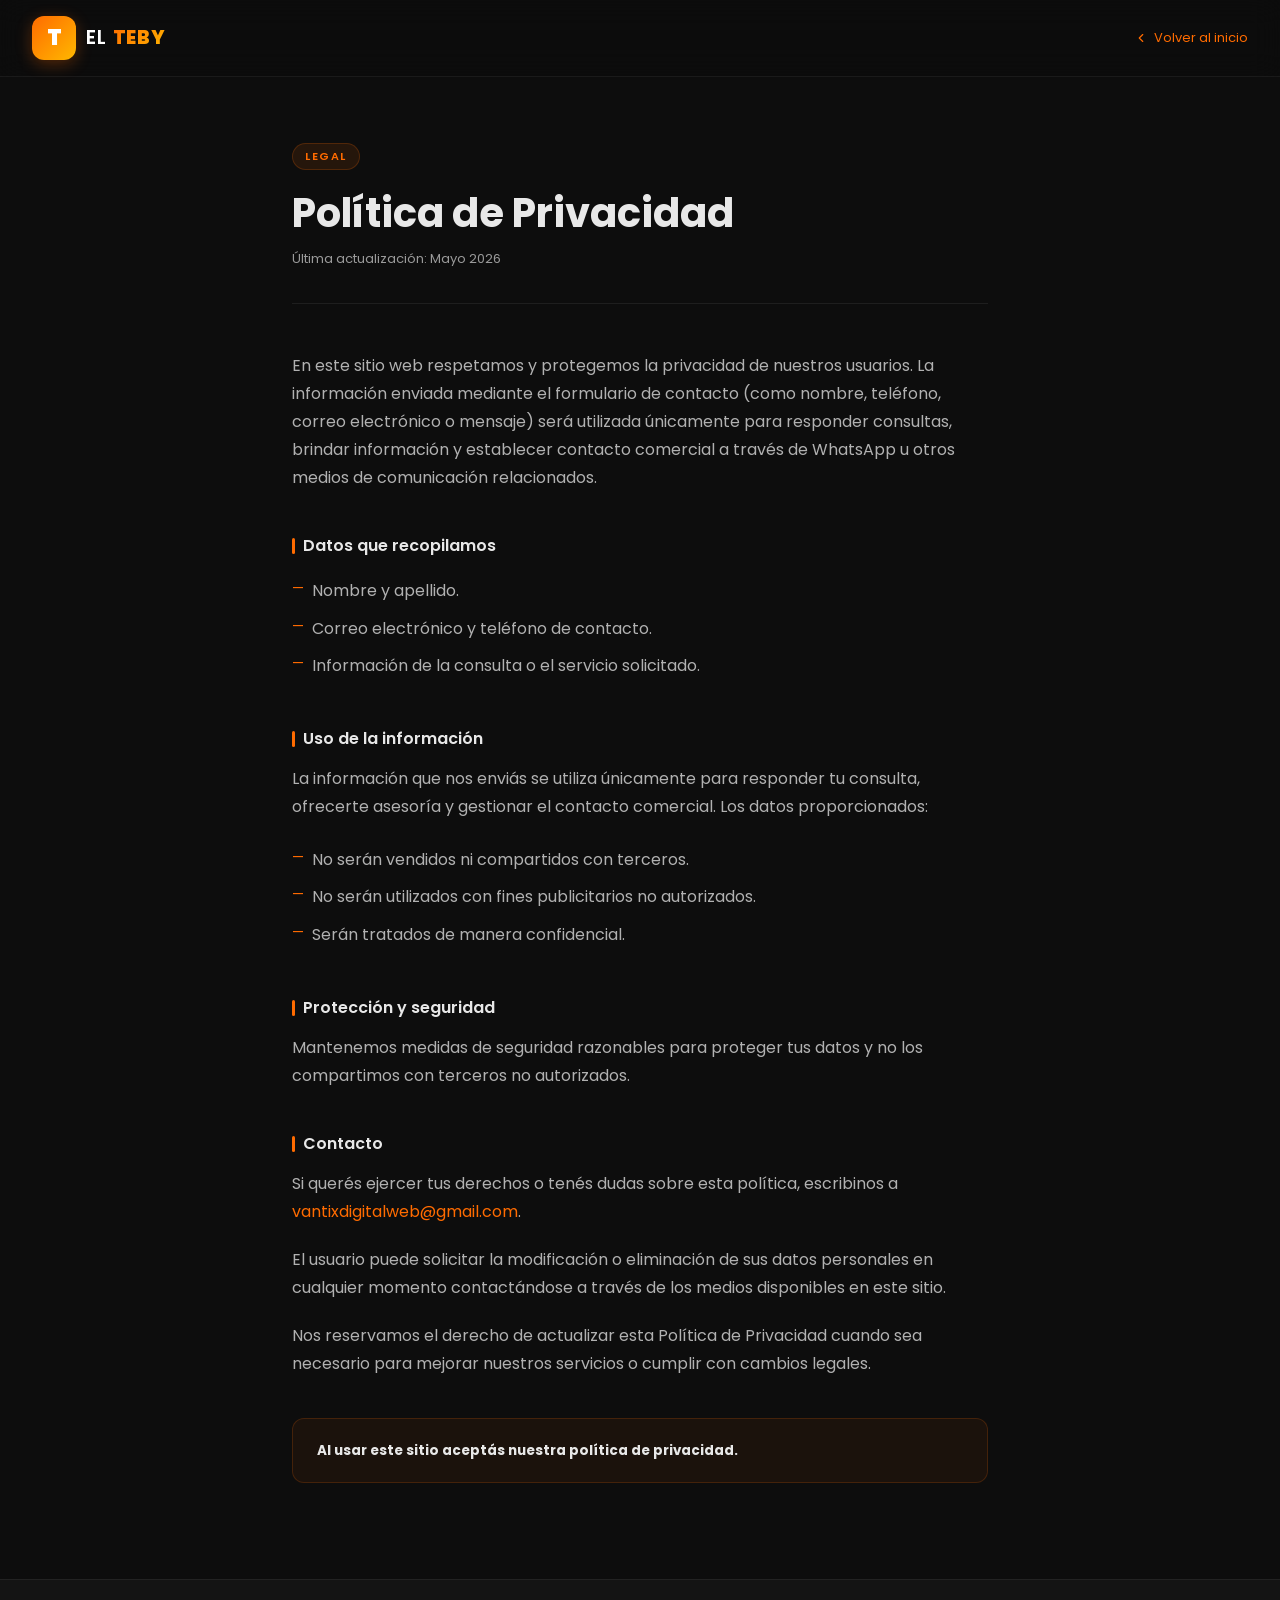
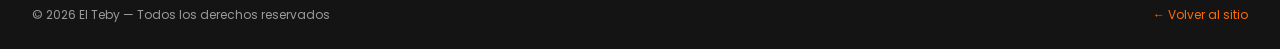
<file: politicas/privacidad.html>
<!DOCTYPE html>
<html lang="es">
<head>
  <meta charset="UTF-8" />
  <meta http-equiv="X-UA-Compatible" content="IE=edge" />
  <meta name="viewport" content="width=device-width, initial-scale=1.0" />
  <title>Política de Privacidad — El Teby</title>
  <meta name="description" content="Política de privacidad de El Teby. Conocé cómo tratamos y protegemos tus datos personales." />
  <meta name="robots" content="noindex, follow" />
  <link rel="icon" href="../images/favicon.svg" type="image/svg+xml" />
  <link rel="icon" href="../images/favicon-32x32.png" sizes="32x32" type="image/png" />
  <link rel="apple-touch-icon" href="../images/apple-touch-icon.png" />
  <link rel="preconnect" href="https://fonts.googleapis.com" />
  <link rel="preconnect" href="https://fonts.gstatic.com" crossorigin />
  <link href="https://fonts.googleapis.com/css2?family=Poppins:wght@400;500;600;700&display=swap" rel="stylesheet" />
  <link rel="stylesheet" href="../styles/styles.css" />
</head>
<body class="privacy-page">

<nav class="priv-nav">
  <a href="../index.html" class="nav-brand">
    <div class="brand-icon">T</div>
    <span class="brand-text">EL <strong>TEBY</strong></span>
  </a>
  <a href="../index.html" class="priv-nav-back">
    <svg viewBox="0 0 24 24" stroke-width="2" stroke-linecap="round" stroke-linejoin="round" aria-hidden="true">
      <polyline points="15 18 9 12 15 6"/>
    </svg>
    Volver al inicio
  </a>
</nav>

<main>
  <div class="priv-wrapper">

    <header class="priv-header">
      <span class="priv-tag">Legal</span>
      <h1 class="priv-title">Política de Privacidad</h1>
      <p class="priv-date">Última actualización: Mayo 2026</p>
    </header>

    <div class="priv-content">

      <p>En este sitio web respetamos y protegemos la privacidad de nuestros usuarios. La información enviada mediante el formulario de contacto (como nombre, teléfono, correo electrónico o mensaje) será utilizada únicamente para responder consultas, brindar información y establecer contacto comercial a través de WhatsApp u otros medios de comunicación relacionados.</p>

      <h2>Datos que recopilamos</h2>
      <ul>
        <li>Nombre y apellido.</li>
        <li>Correo electrónico y teléfono de contacto.</li>
        <li>Información de la consulta o el servicio solicitado.</li>
      </ul>

      <h2>Uso de la información</h2>
      <p>La información que nos enviás se utiliza únicamente para responder tu consulta, ofrecerte asesoría y gestionar el contacto comercial. Los datos proporcionados:</p>
      <ul>
        <li>No serán vendidos ni compartidos con terceros.</li>
        <li>No serán utilizados con fines publicitarios no autorizados.</li>
        <li>Serán tratados de manera confidencial.</li>
      </ul>

      <h2>Protección y seguridad</h2>
      <p>Mantenemos medidas de seguridad razonables para proteger tus datos y no los compartimos con terceros no autorizados.</p>

      <h2>Contacto</h2>
      <p>Si querés ejercer tus derechos o tenés dudas sobre esta política, escribinos a <a href="mailto:vantixdigitalweb@gmail.com">vantixdigitalweb@gmail.com</a>.</p>
      <p>El usuario puede solicitar la modificación o eliminación de sus datos personales en cualquier momento contactándose a través de los medios disponibles en este sitio.</p>
      <p>Nos reservamos el derecho de actualizar esta Política de Privacidad cuando sea necesario para mejorar nuestros servicios o cumplir con cambios legales.</p>

      <div class="priv-highlight">
        <p><strong>Al usar este sitio aceptás nuestra política de privacidad.</strong></p>
      </div>

    </div>
  </div>
</main>

<footer class="priv-footer">
  <span class="priv-footer-copy">© 2026 El Teby — Todos los derechos reservados</span>
  <a href="../index.html" class="priv-footer-home">← Volver al sitio</a>
</footer>

</body>
</html>
</file>
<file: styles/styles.css>
﻿:root {
    /* Colores */
    --primary: #FF6B00;
    --primary-dark: #E05A00;
    --primary-light: #FF8C33;
    --secondary: #FFB800;
    --dark: #0D0D0D;
    --dark-2: #141414;
    --dark-3: #1C1C1C;
    --dark-4: #242424;
    --dark-5: #2E2E2E;
    --text: #E8E8E8;
    --text-muted: #9A9A9A;
    --white: #FFFFFF;
    --success: #4CAF50;

    /* Gradientes */
    --grad-main: linear-gradient(135deg, #FF6B00 0%, #FFB800 100%);
    --grad-dark: linear-gradient(135deg, #0D0D0D 0%, #1C1C1C 100%);
    --grad-card: linear-gradient(to top, rgba(0,0,0,0.92) 40%, rgba(0,0,0,0.25) 100%);
    --grad-card-hover: linear-gradient(to top, rgba(255,107,0,0.80) 0%, rgba(0,0,0,0.45) 100%);

    /* Sombras */
    --shadow-sm: 0 2px 8px rgba(0,0,0,0.4);
    --shadow-md: 0 6px 20px rgba(0,0,0,0.5);
    --shadow-lg: 0 12px 40px rgba(0,0,0,0.6);
    --shadow-orange: 0 8px 28px rgba(255,107,0,0.40);
    --shadow-orange-sm: 0 4px 16px rgba(255,107,0,0.30);

    /* Tipografía */
    --font: 'Poppins', sans-serif;
    --fs-xs: 0.75rem;
    --fs-sm: 0.875rem;
    --fs-base: 1rem;
    --fs-lg: 1.125rem;
    --fs-xl: 1.25rem;
    --fs-2xl: 1.5rem;
    --fs-3xl: 2rem;
    --fs-4xl: 2.75rem;
    --fs-5xl: 3.5rem;
    --fs-hero: clamp(2.25rem, 6vw, 4.5rem);

    /* Espaciado */
    --gap-sm: 0.75rem;
    --gap-md: 1.5rem;
    --gap-lg: 2.5rem;
    --gap-xl: 4rem;
    --gap-2xl: 6rem;

    /* Bordes */
    --r-sm: 6px;
    --r-md: 12px;
    --r-lg: 20px;
    --r-xl: 32px;
    --r-full: 9999px;

    /* Transiciones */
    --ease: 0.35s ease;
    --ease-fast: 0.2s ease;
    --ease-slow: 0.6s ease;

    /* Layout */
    --nav-h: 76px;
    --container: 1240px;
    --section-py: 100px;
}

/* Reset & base */
*,
*::before,
*::after {
    box-sizing: border-box;
    margin: 0;
    padding: 0;
}

html {
    scroll-behavior: smooth;
    font-size: 16px;
    overflow-x: hidden;
}

body {
    font-family: var(--font);
    background-color: var(--dark);
    color: var(--text);
    line-height: 1.65;
    overflow-x: hidden;
    overflow-wrap: break-word;
}

img {
    display: block;
    max-width: 100%;
    height: auto;
}

a {
    color: inherit;
    text-decoration: none;
}

ul,
ol {
    list-style: none;
}

button {
    cursor: pointer;
    border: none;
    background: none;
    font-family: var(--font);
}

input,
textarea,
select {
    font-family: var(--font);
}

/* Scroll reveal*/
.js .reveal,
.js .reveal-left,
.js .reveal-right {
    opacity: 0;
    transition: opacity 0.7s ease, transform 0.7s ease;
}

.js .reveal {
    transform: translateY(32px);
}

.js .reveal-left {
    transform: translateX(-40px);
}

.js .reveal-right {
    transform: translateX(40px);
}

.reveal.active,
.reveal-left.active,
.reveal-right.active {
    opacity: 1;
    transform: translate(0, 0);
}

/* Enlace */
.skip-link {
    position: absolute;
    top: 0;
    left: 0;
    z-index: 2000;
    margin: 0.5rem;
    padding: 0.75rem 1.25rem;
    border-radius: var(--r-md);
    background: var(--primary);
    color: var(--white);
    font-weight: 600;
    transform: translateY(-150%);
    transition: transform var(--ease-fast);
}

.skip-link:focus {
    transform: translateY(0);
    outline: 2px solid var(--white);
    outline-offset: 2px;
}

/* Utilidades */
.container {
    width: 100%;
    max-width: var(--container);
    margin-inline: auto;
    padding-inline: 1.5rem;
}

.section {
    padding-block: var(--section-py);
}

.section-header {
    text-align: center;
    max-width: 640px;
    margin-inline: auto;
    margin-bottom: var(--gap-xl);
}

.section-label {
    display: inline-block;
    font-size: var(--fs-xs);
    font-weight: 600;
    letter-spacing: 0.15em;
    text-transform: uppercase;
    color: var(--primary);
    margin-bottom: 0.5rem;
}

.section-label.light {
    color: var(--secondary);
}

.section-title {
    font-size: var(--fs-3xl);
    font-weight: 800;
    line-height: 1.15;
    color: var(--white);
    margin-bottom: 1rem;
}

.section-title.light {
    color: var(--white);
}

.section-title span {
    background: var(--grad-main);
    -webkit-background-clip: text;
    -webkit-text-fill-color: transparent;
    background-clip: text;
}

.section-desc {
    font-size: var(--fs-base);
    color: var(--text-muted);
    line-height: 1.7;
}

/* Botones */
.btn {
    display: inline-flex;
    align-items: center;
    gap: 0.6rem;
    padding: 0.85rem 2rem;
    border-radius: var(--r-full);
    font-size: var(--fs-base);
    font-weight: 600;
    transition: var(--ease);
    white-space: nowrap;
    cursor: pointer;
    text-decoration: none;
}

.btn-primary {
    background: var(--grad-main);
    color: var(--white);
    box-shadow: var(--shadow-orange);
}

.btn-primary:hover {
    background: linear-gradient(135deg, #E05A00 0%, #E5A000 100%);
    box-shadow: 0 12px 36px rgba(255,107,0,0.55);
    transform: translateY(-2px);
}

.btn-outline {
    background: transparent;
    color: var(--white);
    border: 2px solid rgba(255,255,255,0.35);
    backdrop-filter: blur(6px);
}

.btn-outline:hover {
    background: rgba(255,255,255,0.1);
    border-color: rgba(255,255,255,0.7);
    transform: translateY(-2px);
}

.btn-outline-light {
    background: rgba(255,255,255,0.1);
    color: var(--white);
    border: 2px solid rgba(255,255,255,0.4);
}

.btn-outline-light:hover {
    background: rgba(255,255,255,0.2);
    border-color: var(--white);
    transform: translateY(-2px);
}

.btn-block {
    width: 100%;
    justify-content: center;
}

.btn-whatsapp-big {
    width: 100%;
    justify-content: center;
    font-size: var(--fs-lg);
    padding: 1rem 2rem;
}

/* Navbar */
#navbar {
    position: fixed;
    top: 0;
    left: 0;
    right: 0;
    z-index: 1000;
    height: var(--nav-h);
    transition: background var(--ease), box-shadow var(--ease);
}

#navbar.scrolled {
    background: rgba(13,13,13,0.95);
    backdrop-filter: blur(12px);
    box-shadow: 0 2px 20px rgba(0,0,0,0.6);
}

/* Con el menú abierto quitamos el blur: si no, al estar scrolleado el
   backdrop-filter rompe el position:fixed del menú (queda anclado al navbar) */
#navbar.menu-open {
    background: #0D0D0D;
    -webkit-backdrop-filter: none;
    backdrop-filter: none;
    box-shadow: none;
}

.nav-container {
    display: flex;
    align-items: center;
    justify-content: space-between;
    height: 100%;
    max-width: var(--container);
    margin-inline: auto;
    padding-inline: 1.5rem;
    gap: 1rem;
}

/* Marca */
.nav-brand {
    display: flex;
    align-items: center;
    gap: 0.65rem;
    flex-shrink: 0;
}

.brand-icon {
    width: 44px;
    height: 44px;
    border-radius: var(--r-md);
    background: var(--grad-main);
    display: flex;
    align-items: center;
    justify-content: center;
    font-size: 1.4rem;
    font-weight: 900;
    color: var(--white);
    box-shadow: var(--shadow-orange-sm);
    flex-shrink: 0;
}

.brand-text {
    font-size: 1.2rem;
    font-weight: 600;
    color: var(--white);
    letter-spacing: 0.04em;
}

.brand-text strong {
    font-weight: 800;
    background: var(--grad-main);
    -webkit-background-clip: text;
    -webkit-text-fill-color: transparent;
    background-clip: text;
}

/* Links */
.nav-links {
    display: flex;
    align-items: center;
    gap: 0.25rem;
}

.nav-links a {
    padding: 0.5rem 0.9rem;
    border-radius: var(--r-sm);
    font-size: var(--fs-sm);
    font-weight: 500;
    color: rgba(255,255,255,0.85);
    transition: var(--ease-fast);
}

.nav-links a:hover {
    color: var(--primary);
    background: rgba(255,107,0,0.1);
}

/* Acciones */
.nav-actions {
    display: flex;
    align-items: center;
    gap: 0.75rem;
    flex-shrink: 0;
}

.nav-phone {
    display: flex;
    align-items: center;
    gap: 0.45rem;
    padding: 0.5rem 1rem;
    border-radius: var(--r-full);
    background: var(--grad-main);
    font-size: var(--fs-sm);
    font-weight: 600;
    color: var(--white);
    box-shadow: var(--shadow-orange-sm);
    transition: var(--ease);
}

.nav-phone:hover {
    box-shadow: var(--shadow-orange);
    transform: translateY(-1px);
}


.nav-toggle {
    display: none;
    position: relative;
    width: 46px;
    height: 46px;
    border-radius: var(--r-md);
    background: rgba(255,255,255,0.06);
    border: 1px solid rgba(255,255,255,0.10);
    transition: background var(--ease-fast), border-color var(--ease-fast);
}

.nav-toggle:hover {
    background: rgba(255,107,0,0.14);
    border-color: rgba(255,107,0,0.40);
}

.nav-toggle span {
    position: absolute;
    left: 50%;
    width: 22px;
    height: 2px;
    border-radius: var(--r-full);
    background: var(--white);
    transform: translateX(-50%);
    transition: top 0.3s cubic-bezier(0.65,0.05,0.36,1),
                transform 0.3s cubic-bezier(0.65,0.05,0.36,1),
                opacity 0.2s ease,
                background 0.2s ease;
}

.nav-toggle span:nth-child(1) {
    top: 16px;
}

.nav-toggle span:nth-child(2) {
    top: 22px;
}

.nav-toggle span:nth-child(3) {
    top: 28px;
}

.nav-toggle:hover span {
    background: var(--secondary);
}

.nav-toggle.active span:nth-child(1) {
    top: 22px;
    transform: translateX(-50%) rotate(45deg);
}

.nav-toggle.active span:nth-child(2) {
    opacity: 0;
    transform: translateX(-50%) scaleX(0.3);
}

.nav-toggle.active span:nth-child(3) {
    top: 22px;
    transform: translateX(-50%) rotate(-45deg);
}

@keyframes navDrop {
    from {
        opacity: 0;
        transform: translateY(-10px);
    }
    to {
        opacity: 1;
        transform: translateY(0);
    }
}

/* Hero */
.hero {
    position: relative;
    min-height: 100vh;
    min-height: 100svh;
    display: flex;
    align-items: center;
    justify-content: center;
    text-align: center;
    overflow: hidden;
}

.hero-bg {
    position: absolute;
    inset: 0;
    background-size: cover;
    background-position: center center;
    background-repeat: no-repeat;
    transition: transform 8s ease;
}

.hero:hover .hero-bg {
    transform: scale(1.04);
}

.hero-overlay {
    position: absolute;
    inset: 0;
    background: linear-gradient(to bottom, rgba(13,13,13,0.72) 0%, rgba(13,13,13,0.38) 35%, rgba(13,13,13,0.45) 65%, rgba(13,13,13,0.85) 100%);
}

.hero-content {
    position: relative;
    z-index: 2;
    max-width: 760px;
    margin-inline: auto;
    padding: var(--nav-h) 1.5rem 3rem;
    display: flex;
    flex-direction: column;
    align-items: center;
}

.hero-badge {
    display: inline-flex;
    align-items: center;
    gap: 0.5rem;
    padding: 0.4rem 1rem;
    border-radius: var(--r-full);
    background: rgba(255,107,0,0.22);
    border: 1px solid rgba(255,107,0,0.55);
    font-size: var(--fs-xs);
    font-weight: 600;
    letter-spacing: 0.08em;
    text-transform: uppercase;
    color: var(--secondary);
    margin-bottom: 1.5rem;
    backdrop-filter: blur(6px);
}

.hero-title {
    font-size: var(--fs-hero);
    font-weight: 900;
    line-height: 1.08;
    color: var(--white);
    margin-bottom: 1.25rem;
    text-shadow: 0 4px 24px rgba(0,0,0,0.75);
}

.hero-title span {
    background: var(--grad-main);
    -webkit-background-clip: text;
    -webkit-text-fill-color: transparent;
    background-clip: text;
}

.hero-subtitle {
    font-size: var(--fs-lg);
    color: rgba(255,255,255,0.92);
    line-height: 1.6;
    margin-bottom: 2.5rem;
    text-shadow: 0 2px 14px rgba(0,0,0,0.7);
}

.hero-ctas {
    display: flex;
    flex-wrap: wrap;
    gap: 1rem;
    align-items: center;
    justify-content: center;
}

/* Scroll  */
.hero-scroll {
    position: absolute;
    bottom: 2.5rem;
    left: 50%;
    transform: translateX(-50%);
    z-index: 2;
    width: 48px;
    height: 48px;
    border-radius: var(--r-full);
    background: rgba(255,255,255,0.08);
    border: 2px solid rgba(255,255,255,0.2);
    color: var(--white);
    font-size: 1rem;
    display: flex;
    align-items: center;
    justify-content: center;
    transition: var(--ease);
    animation: bounce 2s ease infinite;
    backdrop-filter: blur(6px);
}

.hero-scroll:hover {
    background: rgba(255,107,0,0.3);
    border-color: var(--primary);
}

@keyframes bounce {
    0%, 100% { transform: translateX(-50%) translateY(0); }
    50% { transform: translateX(-50%) translateY(8px); }
}

/* Ticker banner */
.ticker-banner {
    background: var(--grad-main);
    padding: 0.7rem 0;
    overflow: hidden;
    white-space: nowrap;
    position: relative;
    z-index: 1;
}

.ticker-track {
    display: inline-flex;
    gap: 0;
    animation: ticker 30s linear infinite;
}

.ticker-track span {
    display: inline-block;
    padding: 0 2.5rem;
    font-size: var(--fs-sm);
    font-weight: 600;
    color: var(--white);
    letter-spacing: 0.04em;
}

@keyframes ticker {
    from { transform: translateX(0); }
    to { transform: translateX(-50%); }
}

/* Servicios */
.servicios-section {
    background: var(--dark-2);
}

.services-grid {
    display: grid;
    grid-template-columns: repeat(3, 1fr);
    gap: var(--gap-md);
}

.service-card {
    position: relative;
    min-height: 480px;
    border-radius: var(--r-lg);
    overflow: hidden;
    cursor: pointer;
}

.service-card-bg {
    position: absolute;
    inset: 0;
    background-size: cover;
    background-position: center;
    transition: transform 0.55s ease;
}

.service-card:hover .service-card-bg {
    transform: scale(1.07);
}

.service-card-overlay {
    position: absolute;
    inset: 0;
    background: var(--grad-card);
    transition: var(--ease);
}

.service-card:hover .service-card-overlay {
    background: var(--grad-card-hover);
}

.service-card-content {
    position: relative;
    z-index: 2;
    height: 100%;
    min-height: 480px;
    display: flex;
    flex-direction: column;
    justify-content: flex-end;
    padding: 2rem;
}

.service-icon {
    width: 56px;
    height: 56px;
    border-radius: var(--r-md);
    background: var(--grad-main);
    display: flex;
    align-items: center;
    justify-content: center;
    font-size: 1.4rem;
    color: var(--white);
    box-shadow: var(--shadow-orange-sm);
    margin-bottom: 1rem;
    transition: transform var(--ease);
}

.service-card:hover .service-icon {
    transform: scale(1.1) rotate(-4deg);
}

.service-card-content h3 {
    font-size: var(--fs-xl);
    font-weight: 700;
    color: var(--white);
    margin-bottom: 0.6rem;
}

.service-card-content p {
    font-size: var(--fs-sm);
    color: rgba(255,255,255,0.80);
    line-height: 1.65;
    margin-bottom: 1.25rem;
}

.service-link {
    display: inline-flex;
    align-items: center;
    gap: 0.4rem;
    font-size: var(--fs-sm);
    font-weight: 600;
    color: var(--secondary);
    transition: var(--ease-fast);
}

.service-link:hover {
    color: var(--white);
    gap: 0.75rem;
}

/* Estadísticas */
.stats-section {
    background: var(--grad-main);
    padding: 5rem 0;
}

.stats-grid {
    display: grid;
    grid-template-columns: repeat(4, 1fr);
    gap: var(--gap-md);
    text-align: center;
}

.stat-item {
    padding: 1.5rem 1rem;
}

.stat-icon {
    font-size: 2rem;
    color: rgba(255,255,255,0.65);
    margin-bottom: 0.75rem;
}

.counter {
    display: block;
    font-size: var(--fs-4xl);
    font-weight: 900;
    color: var(--white);
    line-height: 1;
    margin-bottom: 0.4rem;
}

.stat-item p {
    font-size: var(--fs-sm);
    font-weight: 500;
    color: rgba(255,255,255,0.80);
}

/* Nosotros */
.nosotros-section {
    background: var(--dark);
}

.nosotros-grid {
    display: grid;
    grid-template-columns: 1fr 1fr;
    gap: var(--gap-xl);
    align-items: center;
}

.nosotros-img-wrap {
    position: relative;
    border-radius: var(--r-xl);
    overflow: hidden;
    box-shadow: var(--shadow-lg);
}

.nosotros-img-wrap img {
    width: 100%;
    height: 540px;
    object-fit: cover;
    display: block;
    transition: transform var(--ease-slow);
}

.nosotros-img-wrap:hover img {
    transform: scale(1.04);
}

.nosotros-badge {
    position: absolute;
    bottom: 1.5rem;
    right: 1.5rem;
    display: flex;
    align-items: center;
    gap: 0.5rem;
    padding: 0.6rem 1.2rem;
    border-radius: var(--r-full);
    background: var(--grad-main);
    font-size: var(--fs-sm);
    font-weight: 700;
    color: var(--white);
    box-shadow: var(--shadow-orange);
}

.nosotros-text .section-title {
    margin-top: 0.5rem;
}

.nosotros-text p {
    color: var(--text-muted);
    margin-bottom: 1rem;
    line-height: 1.75;
}

.nosotros-features {
    display: grid;
    grid-template-columns: 1fr 1fr;
    gap: 0.75rem;
    margin: 1.75rem 0;
}

.nos-feat {
    display: flex;
    align-items: center;
    gap: 0.6rem;
    font-size: var(--fs-sm);
    font-weight: 500;
    color: var(--text);
}

.nos-feat i {
    color: var(--primary);
    font-size: 1rem;
    flex-shrink: 0;
}

/* Cobertura nacional */
.cobertura-section {
    position: relative;
    padding-block: var(--section-py);
    overflow: hidden;
}

.cobertura-bg {
    position: absolute;
    inset: 0;
    background-size: cover;
    background-position: center 40%;
    background-repeat: no-repeat;
    filter: brightness(0.55);
}

.cobertura-overlay {
    position: absolute;
    inset: 0;
    background: linear-gradient(135deg, rgba(0,0,0,0.75) 0%, rgba(13,13,13,0.60) 100%);
}

.cobertura-content {
    position: relative;
    z-index: 2;
    display: grid;
    grid-template-columns: 1fr 1fr;
    gap: var(--gap-xl);
    align-items: start;
}

.cobertura-text p {
    color: rgba(255,255,255,0.82);
    line-height: 1.75;
    margin-bottom: 1rem;
    font-size: var(--fs-lg);
}

.cobertura-cards {
    display: flex;
    flex-direction: column;
    gap: 1rem;
}

.cob-card {
    background: rgba(255,255,255,0.07);
    backdrop-filter: blur(10px);
    border: 1px solid rgba(255,255,255,0.12);
    border-radius: var(--r-lg);
    padding: 1.5rem;
    display: flex;
    gap: 1rem;
    align-items: flex-start;
    transition: var(--ease);
}

.cob-card:hover {
    background: rgba(255,107,0,0.12);
    border-color: rgba(255,107,0,0.35);
    transform: translateX(4px);
}

.cob-card i {
    font-size: 1.5rem;
    color: var(--primary);
    margin-top: 0.15rem;
    flex-shrink: 0;
}

.cob-card h4 {
    font-size: var(--fs-base);
    font-weight: 700;
    color: var(--white);
    margin-bottom: 0.3rem;
}

.cob-card p {
    font-size: var(--fs-sm);
    color: rgba(255,255,255,0.70);
    line-height: 1.6;
}

/* trabajos realizados */
.trabajos-section {
    background: var(--dark-3);
}

.gallery-grid {
    display: grid;
    grid-template-columns: repeat(4, 1fr);
    gap: var(--gap-sm);
}

.gallery-item {
    position: relative;
    border-radius: var(--r-md);
    overflow: hidden;
    aspect-ratio: 4 / 3;
    cursor: pointer;
    margin: 0;
}

.gallery-item img {
    width: 100%;
    height: 100%;
    object-fit: cover;
    display: block;
    transition: transform 0.5s ease;
}

.gallery-item:hover img {
    transform: scale(1.08);
}

.gallery-item figcaption {
    position: absolute;
    bottom: 0;
    left: 0;
    right: 0;
    padding: 1rem 1rem 0.85rem;
    background: linear-gradient(to top, rgba(0,0,0,0.85) 0%, transparent 100%);
    font-size: var(--fs-xs);
    font-weight: 500;
    color: rgba(255,255,255,0.90);
    transform: translateY(100%);
    transition: transform var(--ease);
}

.gallery-item:hover figcaption {
    transform: translateY(0);
}

/* Proceso */
.proceso-section {
    background: var(--dark-2);
}

.proceso-grid {
    display: grid;
    grid-template-columns: repeat(4, 1fr);
    gap: var(--gap-md);
    position: relative;
}

/* Línea conectora */
.proceso-grid::before {
    content: '';
    position: absolute;
    top: 60px;
    left: calc(12.5% + 1.5rem);
    right: calc(12.5% + 1.5rem);
    height: 2px;
    background: linear-gradient(90deg, transparent, var(--primary), var(--secondary), transparent);
    z-index: 0;
}

.proceso-step {
    position: relative;
    z-index: 1;
    text-align: center;
    padding: 2rem 1.25rem 1.5rem;
    background: var(--dark-4);
    border-radius: var(--r-lg);
    border: 1px solid rgba(255,255,255,0.06);
    transition: var(--ease);
}

.proceso-step:hover {
    background: var(--dark-5);
    border-color: rgba(255,107,0,0.3);
    transform: translateY(-6px);
    box-shadow: var(--shadow-md);
}

.step-number {
    font-size: 3.5rem;
    font-weight: 900;
    line-height: 1;
    background: var(--grad-main);
    -webkit-background-clip: text;
    -webkit-text-fill-color: transparent;
    background-clip: text;
    margin-bottom: 0.5rem;
    opacity: 0.25;
    position: absolute;
    top: 1rem;
    right: 1rem;
}

.step-icon {
    width: 64px;
    height: 64px;
    border-radius: var(--r-full);
    background: rgba(255,107,0,0.1);
    border: 2px solid rgba(255,107,0,0.25);
    display: flex;
    align-items: center;
    justify-content: center;
    font-size: 1.5rem;
    color: var(--primary);
    margin: 0 auto 1.25rem;
    transition: var(--ease);
}

.proceso-step:hover .step-icon {
    background: var(--grad-main);
    border-color: var(--primary);
    color: var(--white);
}

.proceso-step h3 {
    font-size: var(--fs-base);
    font-weight: 700;
    color: var(--white);
    margin-bottom: 0.6rem;
}

.proceso-step p {
    font-size: var(--fs-sm);
    color: var(--text-muted);
    line-height: 1.65;
}

/* Testimonios */
.testimonios-section {
    background: var(--dark);
}

.testimonios-grid {
    display: grid;
    grid-template-columns: repeat(3, 1fr);
    gap: var(--gap-md);
}

.testimonio-card {
    background: var(--dark-3);
    border-radius: var(--r-lg);
    border: 1px solid rgba(255,255,255,0.06);
    padding: 2rem;
    transition: var(--ease);
}

.testimonio-card:hover {
    border-color: rgba(255,107,0,0.3);
    transform: translateY(-4px);
    box-shadow: var(--shadow-md);
}

.testimonio-stars {
    display: flex;
    gap: 0.2rem;
    margin-bottom: 1rem;
}

.testimonio-stars i {
    color: var(--secondary);
    font-size: var(--fs-sm);
}

.testimonio-card > p {
    font-size: var(--fs-sm);
    color: var(--text-muted);
    line-height: 1.8;
    margin-bottom: 1.5rem;
    font-style: italic;
}

.testimonio-autor {
    display: flex;
    align-items: center;
    gap: 0.75rem;
}

.autor-avatar {
    width: 44px;
    height: 44px;
    border-radius: var(--r-full);
    background: var(--grad-main);
    display: flex;
    align-items: center;
    justify-content: center;
    font-size: var(--fs-xs);
    font-weight: 800;
    color: var(--white);
    flex-shrink: 0;
}

.testimonio-autor strong {
    display: block;
    font-size: var(--fs-sm);
    font-weight: 700;
    color: var(--white);
}

.testimonio-autor span {
    display: block;
    font-size: var(--fs-xs);
    color: var(--text-muted);
}

/* Contacto */
.contacto-section {
    background: var(--dark-2);
}

.contacto-grid {
    display: grid;
    grid-template-columns: 1fr 1.5fr;
    gap: var(--gap-xl);
    align-items: start;
}

.contacto-info {
    display: flex;
    flex-direction: column;
    gap: 1rem;
}

.info-card {
    display: flex;
    align-items: flex-start;
    gap: 1rem;
    padding: 1.25rem;
    background: var(--dark-4);
    border-radius: var(--r-md);
    border: 1px solid rgba(255,255,255,0.06);
    transition: var(--ease);
}

.info-card:hover {
    border-color: rgba(255,107,0,0.3);
}

.info-icon {
    width: 44px;
    height: 44px;
    border-radius: var(--r-md);
    background: rgba(255,107,0,0.12);
    display: flex;
    align-items: center;
    justify-content: center;
    color: var(--primary);
    font-size: 1rem;
    flex-shrink: 0;
}

.info-card h4 {
    font-size: var(--fs-sm);
    font-weight: 600;
    color: var(--text-muted);
    margin-bottom: 0.25rem;
}

.info-card a,
.info-card span {
    font-size: var(--fs-base);
    font-weight: 600;
    color: var(--white);
}

.info-card a:hover {
    color: var(--primary);
}

/* Formulario */
.contacto-form {
    background: var(--dark-3);
    border-radius: var(--r-xl);
    padding: 2.5rem;
    border: 1px solid rgba(255,255,255,0.06);
}

.form-group {
    display: flex;
    flex-direction: column;
    gap: 0.45rem;
    margin-bottom: 1.25rem;
}

.form-group label {
    font-size: var(--fs-sm);
    font-weight: 600;
    color: var(--text-muted);
}

.form-group input,
.form-group textarea {
    background: var(--dark-4);
    border: 1.5px solid rgba(255,255,255,0.08);
    border-radius: var(--r-md);
    padding: 0.85rem 1rem;
    color: var(--white);
    font-size: var(--fs-base);
    transition: border-color var(--ease-fast), box-shadow var(--ease-fast);
    outline: none;
}

.form-group input::placeholder,
.form-group textarea::placeholder {
    color: rgba(255,255,255,0.25);
}

.form-group input:focus,
.form-group textarea:focus {
    border-color: var(--primary);
    box-shadow: 0 0 0 3px rgba(255,107,0,0.15);
}

.form-group textarea {
    resize: vertical;
    min-height: 120px;
}

/* Cta final */
.cta-final {
    position: relative;
    padding-block: 6rem;
    text-align: center;
    overflow: hidden;
}

.cta-bg {
    position: absolute;
    inset: 0;
    background-size: cover;
    background-position: center 60%;
    background-repeat: no-repeat;
}

.cta-overlay {
    position: absolute;
    inset: 0;
    background: linear-gradient(135deg, rgba(255,107,0,0.92) 0%, rgba(224,90,0,0.82) 50%, rgba(13,13,13,0.85) 100%);
}

.cta-content {
    position: relative;
    z-index: 1;
    max-width: 720px;
    margin-inline: auto;
}

.cta-content h2 {
    font-size: var(--fs-4xl);
    font-weight: 900;
    line-height: 1.12;
    color: var(--white);
    margin-bottom: 1rem;
}

.cta-content p {
    max-width: 540px;
    margin: 0 auto 2.5rem;
    font-size: var(--fs-lg);
    color: rgba(255,255,255,0.85);
}

.cta-btns {
    display: flex;
    justify-content: center;
    flex-wrap: wrap;
    gap: 1rem;
}

/* Footer */
.footer {
    background: var(--dark-2);
    border-top: 1px solid rgba(255,255,255,0.06);
    padding-block: 4rem 0;
}

.footer-grid {
    display: grid;
    grid-template-columns: 2fr 1fr 1fr 1fr;
    gap: var(--gap-xl);
    padding-bottom: 3rem;
}

.footer-brand .nav-brand {
    display: flex;
    align-items: center;
    gap: 0.65rem;
    margin-bottom: 1rem;
}

.footer-brand p {
    font-size: var(--fs-sm);
    color: var(--text-muted);
    line-height: 1.7;
}

.footer-links h4,
.footer-contact h4 {
    font-size: var(--fs-base);
    font-weight: 700;
    color: var(--white);
    margin-bottom: 1rem;
}

.footer-links ul {
    display: flex;
    flex-direction: column;
    gap: 0.5rem;
}

.footer-links a {
    font-size: var(--fs-sm);
    color: var(--text-muted);
    transition: color var(--ease-fast);
}

.footer-links a:hover {
    color: var(--primary);
}

.footer-contact {
    display: flex;
    flex-direction: column;
    gap: 0.6rem;
}

.footer-phone,
.footer-wa {
    display: flex;
    align-items: center;
    gap: 0.5rem;
    font-size: var(--fs-sm);
    font-weight: 600;
    color: var(--text-muted);
    transition: color var(--ease-fast);
}

.footer-phone:hover { color: var(--white); }
.footer-wa:hover { color: #25D366; }

.footer-zona {
    display: flex;
    align-items: center;
    gap: 0.4rem;
    font-size: var(--fs-xs);
    color: var(--text-muted);
    margin-top: 0.25rem;
}

.footer-bottom {
    border-top: 1px solid rgba(255,255,255,0.06);
    padding: 1.5rem 0;
    text-align: center;
    font-size: var(--fs-xs);
    color: var(--text-muted);
    display: flex;
    flex-direction: column;
    gap: 6px;
}

.footer-dev {
    margin: 0;
    font-size: var(--fs-xs);
    color: var(--text-muted);
}

.footer-dev-link {
    color: var(--accent, #e8b86d);
    text-decoration: none;
    font-weight: 700;
    position: relative;
    transition: color 0.2s ease;
}

.footer-dev-link::after {
    content: '';
    position: absolute;
    bottom: -2px;
    left: 0;
    width: 0;
    height: 1px;
    background: currentColor;
    transition: width 0.25s ease;
}

.footer-dev-link:hover { color: #f5d49a; }
.footer-dev-link:hover::after { width: 100%; }

/* Botón whatsapp */
.whatsapp-float {
    position: fixed;
    bottom: 2rem;
    right: 2rem;
    z-index: 999;
    width: 62px;
    height: 62px;
    border-radius: var(--r-full);
    background: #25D366;
    display: flex;
    align-items: center;
    justify-content: center;
    font-size: 1.8rem;
    color: var(--white);
    box-shadow: 0 6px 24px rgba(37,211,102,0.45);
    transition: var(--ease);
    animation: waPulse 2.5s ease infinite;
}

.whatsapp-float:hover {
    transform: scale(1.12);
    box-shadow: 0 10px 36px rgba(37,211,102,0.6);
}

.waf-tooltip {
    position: absolute;
    right: calc(100% + 12px);
    top: 50%;
    transform: translateY(-50%);
    background: var(--dark-4);
    color: var(--white);
    font-size: var(--fs-xs);
    font-weight: 600;
    padding: 0.4rem 0.75rem;
    border-radius: var(--r-sm);
    white-space: nowrap;
    opacity: 0;
    pointer-events: none;
    transition: opacity var(--ease-fast);
    font-family: var(--font);
}

.waf-tooltip::after {
    content: '';
    position: absolute;
    top: 50%;
    left: 100%;
    transform: translateY(-50%);
    border: 5px solid transparent;
    border-left-color: var(--dark-4);
}

.whatsapp-float:hover .waf-tooltip {
    opacity: 1;
}

@keyframes waPulse {
    0%, 100% { box-shadow: 0 6px 24px rgba(37,211,102,0.45); }
    50% { box-shadow: 0 6px 36px rgba(37,211,102,0.70); }
}

/* El camión */
.camion-section {
    background: var(--dark-2);
}

.camion-grid {
    display: grid;
    grid-template-columns: 1fr 1fr;
    gap: var(--gap-xl);
    align-items: center;
}

.camion-img-wrap {
    position: relative;
    border-radius: var(--r-xl);
    overflow: hidden;
    box-shadow: var(--shadow-lg);
}

.camion-img-wrap img {
    width: 100%;
    height: 480px;
    object-fit: cover;
    display: block;
    transition: transform var(--ease-slow);
}

.camion-img-wrap:hover img {
    transform: scale(1.04);
}

.camion-img-tag {
    position: absolute;
    bottom: 1.25rem;
    left: 1.25rem;
    display: flex;
    align-items: center;
    gap: 0.5rem;
    padding: 0.55rem 1.1rem;
    border-radius: var(--r-full);
    background: rgba(13,13,13,0.78);
    backdrop-filter: blur(8px);
    border: 1px solid rgba(255,255,255,0.12);
    font-size: var(--fs-sm);
    font-weight: 600;
    color: var(--white);
}

.camion-img-tag i {
    color: var(--secondary);
}

.camion-intro {
    color: var(--text-muted);
    line-height: 1.8;
    margin-bottom: 1.75rem;
    font-size: var(--fs-lg);
}

.camion-features {
    display: grid;
    grid-template-columns: 1fr 1fr;
    gap: 1rem;
}

.camion-feat {
    display: flex;
    gap: 0.85rem;
    align-items: flex-start;
    padding: 1.1rem;
    background: var(--dark-4);
    border: 1px solid rgba(255,255,255,0.06);
    border-radius: var(--r-md);
    transition: var(--ease);
}

.camion-feat:hover {
    border-color: rgba(255,107,0,0.35);
    transform: translateY(-4px);
    box-shadow: var(--shadow-md);
}

.camion-feat i {
    font-size: 1.35rem;
    color: var(--primary);
    margin-top: 0.15rem;
    flex-shrink: 0;
}

.camion-feat h4 {
    font-size: var(--fs-base);
    font-weight: 700;
    color: var(--white);
    margin-bottom: 0.2rem;
}

.camion-feat p {
    font-size: var(--fs-sm);
    color: var(--text-muted);
    line-height: 1.5;
}

/* Capacidad y medidas */
.capacidad-section {
    background: var(--dark-3);
}

.capacidad-grid {
    display: grid;
    grid-template-columns: 1fr 1fr;
    gap: var(--gap-xl);
    align-items: stretch;
    margin-bottom: var(--gap-lg);
}

.capacidad-img-wrap {
    position: relative;
    border-radius: var(--r-xl);
    overflow: hidden;
    box-shadow: var(--shadow-lg);
    min-height: 320px;
}

.capacidad-img-wrap img {
    width: 100%;
    height: 100%;
    min-height: 320px;
    object-fit: cover;
    display: block;
    transition: transform var(--ease-slow);
}

.capacidad-img-wrap:hover img {
    transform: scale(1.04);
}

.capacidad-img-tag {
    position: absolute;
    top: 1.25rem;
    left: 1.25rem;
    display: flex;
    align-items: center;
    gap: 0.5rem;
    padding: 0.55rem 1.1rem;
    border-radius: var(--r-full);
    background: var(--grad-main);
    font-size: var(--fs-sm);
    font-weight: 600;
    color: var(--white);
    box-shadow: var(--shadow-orange-sm);
}

.capacidad-specs {
    display: flex;
    flex-direction: column;
    gap: 1rem;
    justify-content: center;
}

.spec-card {
    display: flex;
    align-items: center;
    gap: 1.25rem;
    padding: 1.75rem;
    background: var(--dark-4);
    border: 1px solid rgba(255,255,255,0.06);
    border-left: 4px solid var(--primary);
    border-radius: var(--r-lg);
    transition: var(--ease);
}

.spec-card:hover {
    background: var(--dark-5);
    transform: translateX(4px);
    box-shadow: var(--shadow-md);
}

.spec-icon {
    width: 58px;
    height: 58px;
    flex-shrink: 0;
    border-radius: var(--r-md);
    background: rgba(255,107,0,0.12);
    display: flex;
    align-items: center;
    justify-content: center;
    font-size: 1.5rem;
    color: var(--primary);
}

.spec-data {
    display: flex;
    flex-direction: column;
}

.spec-num {
    font-size: var(--fs-3xl);
    font-weight: 900;
    line-height: 1.1;
    color: var(--white);
}

.spec-label {
    font-size: var(--fs-sm);
    color: var(--text-muted);
    font-weight: 500;
}

.spec-note {
    display: flex;
    gap: 0.6rem;
    align-items: flex-start;
    font-size: var(--fs-sm);
    color: var(--text-muted);
    line-height: 1.6;
    padding: 0 0.25rem;
}

.spec-note i {
    color: var(--secondary);
    margin-top: 0.2rem;
    flex-shrink: 0;
}

/* Compatibilidad */
.compat-block {
    text-align: center;
}

.compat-title {
    font-size: var(--fs-xl);
    font-weight: 700;
    color: var(--white);
    margin-bottom: 1.5rem;
}

.compat-grid {
    display: grid;
    grid-template-columns: repeat(5, 1fr);
    gap: var(--gap-sm);
}

.compat-card {
    display: flex;
    flex-direction: column;
    align-items: center;
    gap: 0.75rem;
    padding: 1.5rem 1rem;
    background: var(--dark-4);
    border: 1px solid rgba(255,255,255,0.06);
    border-radius: var(--r-lg);
    transition: var(--ease);
}

.compat-card:hover {
    background: var(--dark-5);
    border-color: rgba(255,107,0,0.35);
    transform: translateY(-6px);
    box-shadow: var(--shadow-md);
}

.compat-card i {
    font-size: 2rem;
    color: var(--primary);
    transition: transform var(--ease);
}

.compat-card:hover i {
    transform: scale(1.12);
    color: var(--secondary);
}

.compat-card span {
    font-size: var(--fs-sm);
    font-weight: 600;
    color: var(--text);
}

/* Responsive*/
@media (max-width: 1024px) {
    :root {
        --section-py: 80px;
    }

    .services-grid {
        grid-template-columns: repeat(2, 1fr);
    }

    .services-grid .service-card:last-child {
        grid-column: 1 / -1;
        max-width: 520px;
        margin-inline: auto;
    }

    .gallery-grid {
        grid-template-columns: repeat(3, 1fr);
    }

    .stats-grid {
        grid-template-columns: repeat(2, 1fr);
        gap: 1rem;
    }

    .nosotros-grid {
        gap: var(--gap-lg);
    }

    .camion-grid,
    .capacidad-grid {
        gap: var(--gap-lg);
    }

    .cobertura-content {
        grid-template-columns: 1fr;
        gap: var(--gap-lg);
    }

    .proceso-grid {
        grid-template-columns: repeat(2, 1fr);
    }

    .proceso-grid::before {
        display: none;
    }

    .testimonios-grid {
        grid-template-columns: repeat(2, 1fr);
    }

    .testimonios-grid .testimonio-card:last-child {
        grid-column: 1 / -1;
        max-width: 520px;
        margin-inline: auto;
    }

    .contacto-grid {
        grid-template-columns: 1fr;
        gap: var(--gap-lg);
    }

    .footer-grid {
        grid-template-columns: 1fr 1fr;
    }
}

/* Responsive — 768px */
@media (max-width: 768px) {
    :root {
        --section-py: 64px;
        --nav-h: 68px;
    }

    /* Nav mobile */
    .nav-links {
        display: none;
        position: fixed;
        top: var(--nav-h);
        right: 0;
        bottom: 0;
        left: 0;
        width: 100%;
        flex-direction: column;
        align-items: stretch;
        justify-content: flex-start;
        gap: 0.25rem;
        padding: 1.5rem;
        background: #0D0D0D;
        border-top: 1px solid rgba(255,255,255,0.08);
        overflow-y: auto;
        z-index: 1001;
    }

    .nav-links.open {
        display: flex;
        animation: navDrop 0.25s ease;
    }

    .nav-links a {
        width: 100%;
        padding: 1rem 1.25rem;
        font-size: var(--fs-lg);
        font-weight: 600;
        border-radius: var(--r-md);
        border: 1px solid transparent;
    }

    .nav-links a:hover {
        color: var(--primary);
        background: rgba(255,107,0,0.10);
        border-color: rgba(255,107,0,0.25);
    }

    .nav-toggle {
        display: block;
    }

    .nav-phone span {
        display: none;
    }

    /* Hero */
    .hero {
        min-height: 90vh;
        min-height: 90svh;
    }

    /* La foto es panorámica: en vertical centramos el camión */
    .hero-bg {
        background-position: 22% center;
    }

    .hero-content {
        padding-inline: 1.25rem;
        max-width: 100%;
    }

    /* Servicios */
    .services-grid {
        grid-template-columns: 1fr;
    }

    .services-grid .service-card:last-child {
        grid-column: unset;
        max-width: 100%;
    }

    /* Stats */
    .stats-grid {
        grid-template-columns: repeat(2, 1fr);
    }

    /* Nosotros */
    .nosotros-grid {
        grid-template-columns: 1fr;
    }

    .nosotros-img-wrap img {
        height: 380px;
    }

    .nosotros-features {
        grid-template-columns: 1fr;
    }

    /* El Camión */
    .camion-grid {
        grid-template-columns: 1fr;
    }

    .camion-img-wrap img {
        height: 360px;
    }

    /* Capacidad y medidas */
    .capacidad-grid {
        grid-template-columns: 1fr;
    }

    .compat-grid {
        grid-template-columns: repeat(3, 1fr);
    }

    /* Galería */
    .gallery-grid {
        grid-template-columns: repeat(2, 1fr);
    }

    /* Proceso */
    .proceso-grid {
        grid-template-columns: 1fr;
    }

    /* Testimonios */
    .testimonios-grid {
        grid-template-columns: 1fr;
    }

    .testimonios-grid .testimonio-card:last-child {
        grid-column: unset;
        max-width: 100%;
    }

    /* Footer */
    .footer-grid {
        grid-template-columns: 1fr;
        gap: var(--gap-lg);
    }

    /* CTA final */
    .cta-final {
        padding-block: 4.5rem;
    }

    .cta-content h2 {
        font-size: var(--fs-3xl);
    }

    .cta-btns {
        flex-direction: column;
        align-items: center;
        gap: 0.85rem;
    }

    .cta-btns .btn {
        width: 100%;
        max-width: 360px;
    }

    .section-title {
        font-size: var(--fs-2xl);
    }
}

/* Responsive — 480px */
@media (max-width: 480px) {
    :root {
        --section-py: 52px;
    }

    .container {
        padding-inline: 1.25rem;
    }

    .hero-badge {
        font-size: 0.65rem;
    }

    .gallery-grid,
    .camion-features {
        grid-template-columns: 1fr;
    }

    .nosotros-img-wrap img {
        height: 300px;
    }

    .camion-img-wrap img {
        height: 280px;
    }

    .capacidad-img-wrap,
    .capacidad-img-wrap img {
        min-height: 240px;
    }

    .compat-grid {
        grid-template-columns: repeat(2, 1fr);
    }

    .spec-card {
        gap: 1rem;
        padding: 1.25rem;
    }

    .spec-num {
        font-size: var(--fs-2xl);
    }

    .stats-grid {
        grid-template-columns: 1fr 1fr;
        gap: 0.75rem;
    }

    .counter {
        font-size: var(--fs-3xl);
    }

    .contacto-form {
        padding: 1.5rem;
    }

    .cta-content h2 {
        font-size: var(--fs-2xl);
    }

    .cta-content p {
        font-size: var(--fs-base);
    }

    .cta-btns {
        flex-direction: column;
        align-items: center;
    }

    .btn {
        width: 100%;
        justify-content: center;
    }

    .whatsapp-float {
        bottom: 1.25rem;
        right: 1.25rem;
        width: 56px;
        height: 56px;
    }
}

/* Responsive — 360px */
@media (max-width: 360px) {
    .container {
        padding-inline: 1rem;
    }

    .compat-grid {
        grid-template-columns: 1fr;
    }
}

/* ─── Política de Privacidad ─────────────────── */
body.privacy-page {
    line-height: 1.75;
}

body.privacy-page a {
    color: var(--primary);
    text-decoration: none;
}

body.privacy-page a:hover {
    color: var(--primary-light);
}

.priv-nav {
    position: sticky;
    top: 0;
    z-index: 100;
    background: rgba(13, 13, 13, 0.92);
    backdrop-filter: blur(14px);
    -webkit-backdrop-filter: blur(14px);
    border-bottom: 1px solid rgba(255, 255, 255, 0.06);
    padding: 1rem 2rem;
    display: flex;
    align-items: center;
    justify-content: space-between;
}

.priv-nav-back {
    font-size: 13px;
    color: var(--text-muted);
    display: flex;
    align-items: center;
    gap: 0.4rem;
    transition: color 0.2s;
    text-decoration: none;
}

.priv-nav-back:hover {
    color: var(--text);
}

.priv-nav-back svg {
    width: 14px;
    height: 14px;
    stroke: currentColor;
    fill: none;
}

.priv-wrapper {
    max-width: 760px;
    margin: 0 auto;
    padding: 4rem 2rem 6rem;
}

.priv-header {
    margin-bottom: 3rem;
    padding-bottom: 2rem;
    border-bottom: 1px solid rgba(255, 255, 255, 0.07);
}

.priv-tag {
    display: inline-block;
    font-size: 11px;
    font-weight: 600;
    letter-spacing: 0.14em;
    text-transform: uppercase;
    color: var(--primary);
    background: rgba(255, 107, 0, 0.10);
    border: 1px solid rgba(255, 107, 0, 0.20);
    border-radius: 999px;
    padding: 0.2rem 0.75rem;
    margin-bottom: 1.25rem;
}

.priv-title {
    font-size: clamp(1.75rem, 4vw, 2.5rem);
    font-weight: 700;
    line-height: 1.15;
    margin-bottom: 0.75rem;
}

.priv-date {
    font-size: 13px;
    color: var(--text-muted);
}

.priv-content p {
    color: rgba(232, 232, 232, 0.75);
    margin-bottom: 1.25rem;
}

.priv-content h2 {
    font-size: 1rem;
    font-weight: 600;
    color: var(--text);
    margin-top: 2.5rem;
    margin-bottom: 0.75rem;
    display: flex;
    align-items: center;
    gap: 0.5rem;
}

.priv-content h2::before {
    content: '';
    display: inline-block;
    width: 3px;
    height: 1em;
    background: var(--primary);
    border-radius: 2px;
    flex-shrink: 0;
}

.priv-content ul {
    list-style: none;
    padding: 0;
    margin-bottom: 1.25rem;
}

.priv-content ul li {
    color: rgba(232, 232, 232, 0.75);
    padding: 0.3rem 0 0.3rem 1.25rem;
    position: relative;
}

.priv-content ul li::before {
    content: '—';
    position: absolute;
    left: 0;
    color: var(--primary);
    font-size: 0.85em;
}

.priv-highlight {
    background: rgba(255, 107, 0, 0.06);
    border: 1px solid rgba(255, 107, 0, 0.18);
    border-radius: var(--r-md);
    padding: 1.25rem 1.5rem;
    margin-top: 2.5rem;
}

.priv-highlight p {
    margin: 0;
    font-size: 13.5px;
    color: rgba(232, 232, 232, 0.65);
}

.priv-highlight strong {
    color: var(--text);
}

.priv-footer {
    background: var(--dark-2);
    border-top: 1px solid rgba(255, 255, 255, 0.06);
    padding: 1.5rem 2rem;
    display: flex;
    align-items: center;
    justify-content: space-between;
    flex-wrap: wrap;
    gap: 0.75rem;
}

.priv-footer-copy {
    font-size: 12px;
    color: var(--text-muted);
}

.priv-footer-home {
    font-size: 12px;
    color: var(--text-muted);
    text-decoration: none;
    transition: color 0.2s;
}

.priv-footer-home:hover {
    color: var(--primary-light);
}

/* Enlace privacidad en index */
.footer-privacy-link {
    color: var(--text-muted);
    font-size: var(--fs-xs);
    opacity: 0.7;
    transition: opacity 0.2s;
    text-decoration: none;
}

.footer-privacy-link:hover {
    opacity: 1;
}

.form-privacy-note {
    text-align: center;
    font-size: 11.5px;
    color: var(--text-muted);
    margin-top: 0.75rem;
}

.form-privacy-note a {
    color: var(--primary);
    opacity: 0.75;
    transition: opacity 0.2s;
    text-decoration: none;
}

.form-privacy-note a:hover {
    opacity: 1;
}

@media (max-width: 600px) {
    .priv-wrapper { padding: 2.5rem 1.25rem 4rem; }
    .priv-nav { padding: 0.875rem 1.25rem; }
    .priv-footer { padding: 1.25rem; flex-direction: column; align-items: flex-start; }
}
</file>
